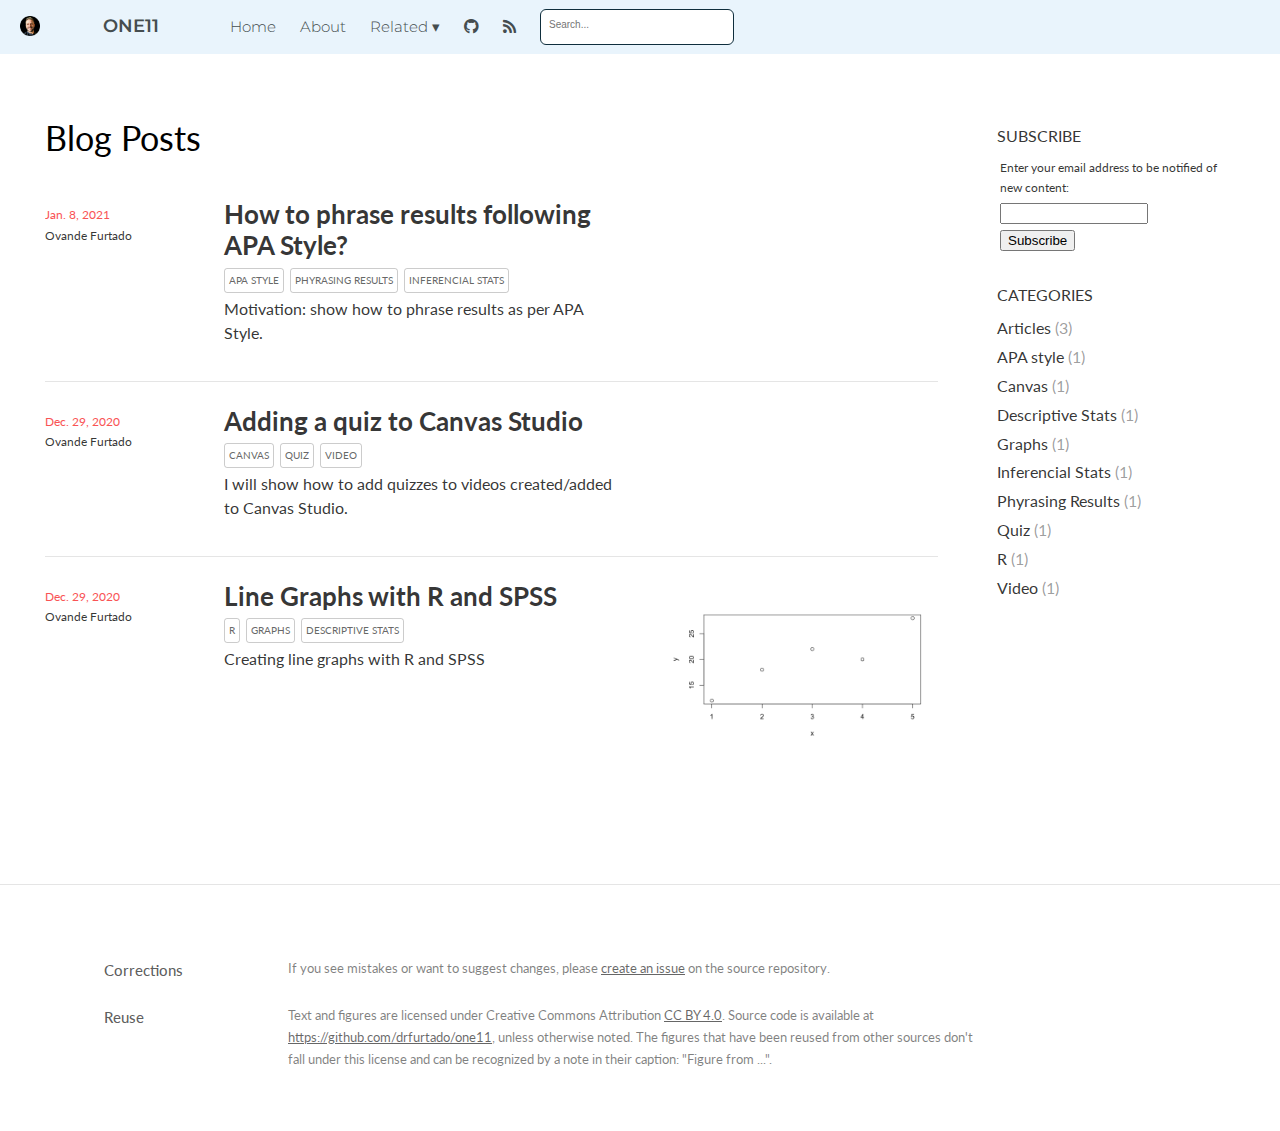
<file: docs/index.html>
<!DOCTYPE html>

<html xmlns="http://www.w3.org/1999/xhtml" lang="" xml:lang="">

<head>
  <meta charset="utf-8"/>
  <meta name="viewport" content="width=device-width, initial-scale=1"/>
  <meta http-equiv="X-UA-Compatible" content="IE=Edge,chrome=1"/>
  <meta name="generator" content="distill" />
  <link rel="alternate" type="application/rss+xml" href="https://drfurtado.github.io/one11/index.xml" />

  <style type="text/css">
  /* Hide doc at startup (prevent jankiness while JS renders/transforms) */
  body {
    visibility: hidden;
  }
  </style>

 <!--radix_placeholder_import_source-->
 <!--/radix_placeholder_import_source-->

<style type="text/css">code{white-space: pre;}</style>
<style type="text/css" data-origin="pandoc">
pre > code.sourceCode { white-space: pre; position: relative; }
pre > code.sourceCode > span { display: inline-block; line-height: 1.25; }
pre > code.sourceCode > span:empty { height: 1.2em; }
.sourceCode { overflow: visible; }
code.sourceCode > span { color: inherit; text-decoration: inherit; }
div.sourceCode { margin: 1em 0; }
pre.sourceCode { margin: 0; }
@media screen {
div.sourceCode { overflow: auto; }
}
@media print {
pre > code.sourceCode { white-space: pre-wrap; }
pre > code.sourceCode > span { text-indent: -5em; padding-left: 5em; }
}
pre.numberSource code
  { counter-reset: source-line 0; }
pre.numberSource code > span
  { position: relative; left: -4em; counter-increment: source-line; }
pre.numberSource code > span > a:first-child::before
  { content: counter(source-line);
    position: relative; left: -1em; text-align: right; vertical-align: baseline;
    border: none; display: inline-block;
    -webkit-touch-callout: none; -webkit-user-select: none;
    -khtml-user-select: none; -moz-user-select: none;
    -ms-user-select: none; user-select: none;
    padding: 0 4px; width: 4em;
    color: #aaaaaa;
  }
pre.numberSource { margin-left: 3em; border-left: 1px solid #aaaaaa;  padding-left: 4px; }
div.sourceCode
  {   }
@media screen {
pre > code.sourceCode > span > a:first-child::before { text-decoration: underline; }
}
code span.al { color: #ad0000; } /* Alert */
code span.an { color: #5e5e5e; } /* Annotation */
code span.at { color: #20794d; } /* Attribute */
code span.bn { color: #ad0000; } /* BaseN */
code span.bu { } /* BuiltIn */
code span.cf { color: #007ba5; } /* ControlFlow */
code span.ch { color: #20794d; } /* Char */
code span.cn { color: #8f5902; } /* Constant */
code span.co { color: #5e5e5e; } /* Comment */
code span.cv { color: #5e5e5e; font-style: italic; } /* CommentVar */
code span.do { color: #5e5e5e; font-style: italic; } /* Documentation */
code span.dt { color: #ad0000; } /* DataType */
code span.dv { color: #ad0000; } /* DecVal */
code span.er { color: #ad0000; } /* Error */
code span.ex { } /* Extension */
code span.fl { color: #ad0000; } /* Float */
code span.fu { color: #4758ab; } /* Function */
code span.im { } /* Import */
code span.in { color: #5e5e5e; } /* Information */
code span.kw { color: #007ba5; } /* Keyword */
code span.op { color: #5e5e5e; } /* Operator */
code span.ot { color: #007ba5; } /* Other */
code span.pp { color: #ad0000; } /* Preprocessor */
code span.sc { color: #20794d; } /* SpecialChar */
code span.ss { color: #20794d; } /* SpecialString */
code span.st { color: #20794d; } /* String */
code span.va { color: #111111; } /* Variable */
code span.vs { color: #20794d; } /* VerbatimString */
code span.wa { color: #5e5e5e; font-style: italic; } /* Warning */
</style>

  <!--radix_placeholder_meta_tags-->
  <title>ONE11: Blog Posts</title>


  <link rel="license" href="https://creativecommons.org/licenses/by/4.0/"/>


  <!--  https://developers.facebook.com/docs/sharing/webmasters#markup -->
  <meta property="og:title" content="ONE11: Blog Posts"/>
  <meta property="og:type" content="article"/>
  <meta property="og:locale" content="en_US"/>
  <meta property="og:site_name" content="ONE11"/>

  <!--  https://dev.twitter.com/cards/types/summary -->
  <meta property="twitter:card" content="summary"/>
  <meta property="twitter:title" content="ONE11: Blog Posts"/>

  <!--/radix_placeholder_meta_tags-->
  <!--radix_placeholder_rmarkdown_metadata-->

  <script type="text/json" id="radix-rmarkdown-metadata">
  {"type":"list","attributes":{"names":{"type":"character","attributes":{},"value":["title","site","listing"]}},"value":[{"type":"character","attributes":{},"value":["Blog Posts"]},{"type":"character","attributes":{},"value":["distill::distill_website"]},{"type":"character","attributes":{},"value":["posts"]}]}
  </script>
  <!--/radix_placeholder_rmarkdown_metadata-->
  <!--radix_placeholder_navigation_in_header-->
  <meta name="distill:offset" content=""/>

  <script type="application/javascript">

    window.headroom_prevent_pin = false;

    window.document.addEventListener("DOMContentLoaded", function (event) {

      // initialize headroom for banner
      var header = $('header').get(0);
      var headerHeight = header.offsetHeight;
      var headroom = new Headroom(header, {
        tolerance: 5,
        onPin : function() {
          if (window.headroom_prevent_pin) {
            window.headroom_prevent_pin = false;
            headroom.unpin();
          }
        }
      });
      headroom.init();
      if(window.location.hash)
        headroom.unpin();
      $(header).addClass('headroom--transition');

      // offset scroll location for banner on hash change
      // (see: https://github.com/WickyNilliams/headroom.js/issues/38)
      window.addEventListener("hashchange", function(event) {
        window.scrollTo(0, window.pageYOffset - (headerHeight + 25));
      });

      // responsive menu
      $('.distill-site-header').each(function(i, val) {
        var topnav = $(this);
        var toggle = topnav.find('.nav-toggle');
        toggle.on('click', function() {
          topnav.toggleClass('responsive');
        });
      });

      // nav dropdowns
      $('.nav-dropbtn').click(function(e) {
        $(this).next('.nav-dropdown-content').toggleClass('nav-dropdown-active');
        $(this).parent().siblings('.nav-dropdown')
           .children('.nav-dropdown-content').removeClass('nav-dropdown-active');
      });
      $("body").click(function(e){
        $('.nav-dropdown-content').removeClass('nav-dropdown-active');
      });
      $(".nav-dropdown").click(function(e){
        e.stopPropagation();
      });
    });
  </script>

  <style type="text/css">

  /* Theme (user-documented overrideables for nav appearance) */

  .distill-site-nav {
    color: rgba(255, 255, 255, 0.8);
    background-color: #0F2E3D;
    font-size: 15px;
    font-weight: 300;
  }

  .distill-site-nav a {
    color: inherit;
    text-decoration: none;
  }

  .distill-site-nav a:hover {
    color: white;
  }

  @media print {
    .distill-site-nav {
      display: none;
    }
  }

  .distill-site-header {

  }

  .distill-site-footer {

  }


  /* Site Header */

  .distill-site-header {
    width: 100%;
    box-sizing: border-box;
    z-index: 3;
  }

  .distill-site-header .nav-left {
    display: inline-block;
    margin-left: 8px;
  }

  @media screen and (max-width: 768px) {
    .distill-site-header .nav-left {
      margin-left: 0;
    }
  }


  .distill-site-header .nav-right {
    float: right;
    margin-right: 8px;
  }

  .distill-site-header a,
  .distill-site-header .title {
    display: inline-block;
    text-align: center;
    padding: 14px 10px 14px 10px;
  }

  .distill-site-header .title {
    font-size: 18px;
    min-width: 150px;
  }

  .distill-site-header .logo {
    padding: 0;
  }

  .distill-site-header .logo img {
    display: none;
    max-height: 20px;
    width: auto;
    margin-bottom: -4px;
  }

  .distill-site-header .nav-image img {
    max-height: 18px;
    width: auto;
    display: inline-block;
    margin-bottom: -3px;
  }



  @media screen and (min-width: 1000px) {
    .distill-site-header .logo img {
      display: inline-block;
    }
    .distill-site-header .nav-left {
      margin-left: 20px;
    }
    .distill-site-header .nav-right {
      margin-right: 20px;
    }
    .distill-site-header .title {
      padding-left: 12px;
    }
  }


  .distill-site-header .nav-toggle {
    display: none;
  }

  .nav-dropdown {
    display: inline-block;
    position: relative;
  }

  .nav-dropdown .nav-dropbtn {
    border: none;
    outline: none;
    color: rgba(255, 255, 255, 0.8);
    padding: 16px 10px;
    background-color: transparent;
    font-family: inherit;
    font-size: inherit;
    font-weight: inherit;
    margin: 0;
    margin-top: 1px;
    z-index: 2;
  }

  .nav-dropdown-content {
    display: none;
    position: absolute;
    background-color: white;
    min-width: 200px;
    border: 1px solid rgba(0,0,0,0.15);
    border-radius: 4px;
    box-shadow: 0px 8px 16px 0px rgba(0,0,0,0.1);
    z-index: 1;
    margin-top: 2px;
    white-space: nowrap;
    padding-top: 4px;
    padding-bottom: 4px;
  }

  .nav-dropdown-content hr {
    margin-top: 4px;
    margin-bottom: 4px;
    border: none;
    border-bottom: 1px solid rgba(0, 0, 0, 0.1);
  }

  .nav-dropdown-active {
    display: block;
  }

  .nav-dropdown-content a, .nav-dropdown-content .nav-dropdown-header {
    color: black;
    padding: 6px 24px;
    text-decoration: none;
    display: block;
    text-align: left;
  }

  .nav-dropdown-content .nav-dropdown-header {
    display: block;
    padding: 5px 24px;
    padding-bottom: 0;
    text-transform: uppercase;
    font-size: 14px;
    color: #999999;
    white-space: nowrap;
  }

  .nav-dropdown:hover .nav-dropbtn {
    color: white;
  }

  .nav-dropdown-content a:hover {
    background-color: #ddd;
    color: black;
  }

  .nav-right .nav-dropdown-content {
    margin-left: -45%;
    right: 0;
  }

  @media screen and (max-width: 768px) {
    .distill-site-header a, .distill-site-header .nav-dropdown  {display: none;}
    .distill-site-header a.nav-toggle {
      float: right;
      display: block;
    }
    .distill-site-header .title {
      margin-left: 0;
    }
    .distill-site-header .nav-right {
      margin-right: 0;
    }
    .distill-site-header {
      overflow: hidden;
    }
    .nav-right .nav-dropdown-content {
      margin-left: 0;
    }
  }


  @media screen and (max-width: 768px) {
    .distill-site-header.responsive {position: relative; min-height: 500px; }
    .distill-site-header.responsive a.nav-toggle {
      position: absolute;
      right: 0;
      top: 0;
    }
    .distill-site-header.responsive a,
    .distill-site-header.responsive .nav-dropdown {
      display: block;
      text-align: left;
    }
    .distill-site-header.responsive .nav-left,
    .distill-site-header.responsive .nav-right {
      width: 100%;
    }
    .distill-site-header.responsive .nav-dropdown {float: none;}
    .distill-site-header.responsive .nav-dropdown-content {position: relative;}
    .distill-site-header.responsive .nav-dropdown .nav-dropbtn {
      display: block;
      width: 100%;
      text-align: left;
    }
  }

  /* Site Footer */

  .distill-site-footer {
    width: 100%;
    overflow: hidden;
    box-sizing: border-box;
    z-index: 3;
    margin-top: 30px;
    padding-top: 30px;
    padding-bottom: 30px;
    text-align: center;
  }

  /* Headroom */

  d-title {
    padding-top: 6rem;
  }

  @media print {
    d-title {
      padding-top: 4rem;
    }
  }

  .headroom {
    z-index: 1000;
    position: fixed;
    top: 0;
    left: 0;
    right: 0;
  }

  .headroom--transition {
    transition: all .4s ease-in-out;
  }

  .headroom--unpinned {
    top: -100px;
  }

  .headroom--pinned {
    top: 0;
  }

  /* adjust viewport for navbar height */
  /* helps vertically center bootstrap (non-distill) content */
  .min-vh-100 {
    min-height: calc(100vh - 100px) !important;
  }

  </style>

  <script src="site_libs/jquery-1.11.3/jquery.min.js"></script>
  <link href="site_libs/font-awesome-5.1.0/css/all.css" rel="stylesheet"/>
  <link href="site_libs/font-awesome-5.1.0/css/v4-shims.css" rel="stylesheet"/>
  <script src="site_libs/headroom-0.9.4/headroom.min.js"></script>
  <script src="site_libs/autocomplete-0.37.1/autocomplete.min.js"></script>
  <script src="site_libs/fuse-6.4.1/fuse.min.js"></script>

  <script type="application/javascript">

  function getMeta(metaName) {
    var metas = document.getElementsByTagName('meta');
    for (let i = 0; i < metas.length; i++) {
      if (metas[i].getAttribute('name') === metaName) {
        return metas[i].getAttribute('content');
      }
    }
    return '';
  }

  function offsetURL(url) {
    var offset = getMeta('distill:offset');
    return offset ? offset + '/' + url : url;
  }

  function createFuseIndex() {

    // create fuse index
    var options = {
      keys: [
        { name: 'title', weight: 20 },
        { name: 'categories', weight: 15 },
        { name: 'description', weight: 10 },
        { name: 'contents', weight: 5 },
      ],
      ignoreLocation: true,
      threshold: 0
    };
    var fuse = new window.Fuse([], options);

    // fetch the main search.json
    return fetch(offsetURL('search.json'))
      .then(function(response) {
        if (response.status == 200) {
          return response.json().then(function(json) {
            // index main articles
            json.articles.forEach(function(article) {
              fuse.add(article);
            });
            // download collections and index their articles
            return Promise.all(json.collections.map(function(collection) {
              return fetch(offsetURL(collection)).then(function(response) {
                if (response.status === 200) {
                  return response.json().then(function(articles) {
                    articles.forEach(function(article) {
                      fuse.add(article);
                    });
                  })
                } else {
                  return Promise.reject(
                    new Error('Unexpected status from search index request: ' +
                              response.status)
                  );
                }
              });
            })).then(function() {
              return fuse;
            });
          });

        } else {
          return Promise.reject(
            new Error('Unexpected status from search index request: ' +
                        response.status)
          );
        }
      });
  }

  window.document.addEventListener("DOMContentLoaded", function (event) {

    // get search element (bail if we don't have one)
    var searchEl = window.document.getElementById('distill-search');
    if (!searchEl)
      return;

    createFuseIndex()
      .then(function(fuse) {

        // make search box visible
        searchEl.classList.remove('hidden');

        // initialize autocomplete
        var options = {
          autoselect: true,
          hint: false,
          minLength: 2,
        };
        window.autocomplete(searchEl, options, [{
          source: function(query, callback) {
            const searchOptions = {
              isCaseSensitive: false,
              shouldSort: true,
              minMatchCharLength: 2,
              limit: 10,
            };
            var results = fuse.search(query, searchOptions);
            callback(results
              .map(function(result) { return result.item; })
              .filter(function(item) { return !!item.description; })
            );
          },
          templates: {
            suggestion: function(suggestion) {
              var img = suggestion.preview && Object.keys(suggestion.preview).length > 0
                ? `<img src="${offsetURL(suggestion.preview)}"</img>`
                : '';
              var html = `
                <div class="search-item">
                  <h3>${suggestion.title}</h3>
                  <div class="search-item-description">
                    ${suggestion.description}
                  </div>
                  <div class="search-item-preview">
                    ${img}
                  </div>
                </div>
              `;
              return html;
            }
          }
        }]).on('autocomplete:selected', function(event, suggestion) {
          window.location.href = offsetURL(suggestion.path);
        });
        // remove inline display style on autocompleter (we want to
        // manage responsive display via css)
        $('.algolia-autocomplete').css("display", "");
      })
      .catch(function(error) {
        console.log(error);
      });

  });

  </script>

  <style type="text/css">

  .nav-search {
    font-size: x-small;
  }

  /* Algolioa Autocomplete */

  .algolia-autocomplete {
    display: inline-block;
    margin-left: 10px;
    vertical-align: sub;
    background-color: white;
    color: black;
    padding: 6px;
    padding-top: 8px;
    padding-bottom: 0;
    border-radius: 6px;
    border: 1px #0F2E3D solid;
    width: 180px;
  }


  @media screen and (max-width: 768px) {
    .distill-site-nav .algolia-autocomplete {
      display: none;
      visibility: hidden;
    }
    .distill-site-nav.responsive .algolia-autocomplete {
      display: inline-block;
      visibility: visible;
    }
    .distill-site-nav.responsive .algolia-autocomplete .aa-dropdown-menu {
      margin-left: 0;
      width: 400px;
      max-height: 400px;
    }
  }

  .algolia-autocomplete .aa-input, .algolia-autocomplete .aa-hint {
    width: 90%;
    outline: none;
    border: none;
  }

  .algolia-autocomplete .aa-hint {
    color: #999;
  }
  .algolia-autocomplete .aa-dropdown-menu {
    width: 550px;
    max-height: 70vh;
    overflow-x: visible;
    overflow-y: scroll;
    padding: 5px;
    margin-top: 3px;
    margin-left: -150px;
    background-color: #fff;
    border-radius: 5px;
    border: 1px solid #999;
    border-top: none;
  }

  .algolia-autocomplete .aa-dropdown-menu .aa-suggestion {
    cursor: pointer;
    padding: 5px 4px;
    border-bottom: 1px solid #eee;
  }

  .algolia-autocomplete .aa-dropdown-menu .aa-suggestion:last-of-type {
    border-bottom: none;
    margin-bottom: 2px;
  }

  .algolia-autocomplete .aa-dropdown-menu .aa-suggestion .search-item {
    overflow: hidden;
    font-size: 0.8em;
    line-height: 1.4em;
  }

  .algolia-autocomplete .aa-dropdown-menu .aa-suggestion .search-item h3 {
    margin-block-start: 0;
    margin-block-end: 5px;
  }

  .algolia-autocomplete .aa-dropdown-menu .aa-suggestion .search-item-description {
    display: inline-block;
    overflow: hidden;
    height: 2.8em;
    width: 80%;
    margin-right: 4%;
  }

  .algolia-autocomplete .aa-dropdown-menu .aa-suggestion .search-item-preview {
    display: inline-block;
    width: 15%;
  }

  .algolia-autocomplete .aa-dropdown-menu .aa-suggestion .search-item-preview img {
    height: 3em;
    width: auto;
    display: none;
  }

  .algolia-autocomplete .aa-dropdown-menu .aa-suggestion .search-item-preview img[src] {
    display: initial;
  }

  .algolia-autocomplete .aa-dropdown-menu .aa-suggestion.aa-cursor {
    background-color: #eee;
  }
  .algolia-autocomplete .aa-dropdown-menu .aa-suggestion em {
    font-weight: bold;
    font-style: normal;
  }

  </style>


  <!--/radix_placeholder_navigation_in_header-->
  <!--radix_placeholder_distill-->

  <style type="text/css">

  body {
    background-color: white;
  }

  .pandoc-table {
    width: 100%;
  }

  .pandoc-table>caption {
    margin-bottom: 10px;
  }

  .pandoc-table th:not([align]) {
    text-align: left;
  }

  .pagedtable-footer {
    font-size: 15px;
  }

  d-byline .byline {
    grid-template-columns: 2fr 2fr;
  }

  d-byline .byline h3 {
    margin-block-start: 1.5em;
  }

  d-byline .byline .authors-affiliations h3 {
    margin-block-start: 0.5em;
  }

  .authors-affiliations .orcid-id {
    width: 16px;
    height:16px;
    margin-left: 4px;
    margin-right: 4px;
    vertical-align: middle;
    padding-bottom: 2px;
  }

  d-title .dt-tags {
    margin-top: 1em;
    grid-column: text;
  }

  .dt-tags .dt-tag {
    text-decoration: none;
    display: inline-block;
    color: rgba(0,0,0,0.6);
    padding: 0em 0.4em;
    margin-right: 0.5em;
    margin-bottom: 0.4em;
    font-size: 70%;
    border: 1px solid rgba(0,0,0,0.2);
    border-radius: 3px;
    text-transform: uppercase;
    font-weight: 500;
  }

  d-article table.gt_table td,
  d-article table.gt_table th {
    border-bottom: none;
  }

  .html-widget {
    margin-bottom: 2.0em;
  }

  .l-screen-inset {
    padding-right: 16px;
  }

  .l-screen .caption {
    margin-left: 10px;
  }

  .shaded {
    background: rgb(247, 247, 247);
    padding-top: 20px;
    padding-bottom: 20px;
    border-top: 1px solid rgba(0, 0, 0, 0.1);
    border-bottom: 1px solid rgba(0, 0, 0, 0.1);
  }

  .shaded .html-widget {
    margin-bottom: 0;
    border: 1px solid rgba(0, 0, 0, 0.1);
  }

  .shaded .shaded-content {
    background: white;
  }

  .text-output {
    margin-top: 0;
    line-height: 1.5em;
  }

  .hidden {
    display: none !important;
  }

  d-article {
    padding-top: 2.5rem;
    padding-bottom: 30px;
  }

  d-appendix {
    padding-top: 30px;
  }

  d-article>p>img {
    width: 100%;
  }

  d-article h2 {
    margin: 1rem 0 1.5rem 0;
  }

  d-article h3 {
    margin-top: 1.5rem;
  }

  d-article iframe {
    border: 1px solid rgba(0, 0, 0, 0.1);
    margin-bottom: 2.0em;
    width: 100%;
  }

  /* Tweak code blocks */

  d-article div.sourceCode code,
  d-article pre code {
    font-family: Consolas, Monaco, 'Andale Mono', 'Ubuntu Mono', monospace;
  }

  d-article pre,
  d-article div.sourceCode,
  d-article div.sourceCode pre {
    overflow: auto;
  }

  d-article div.sourceCode {
    background-color: white;
  }

  d-article div.sourceCode pre {
    padding-left: 10px;
    font-size: 12px;
    border-left: 2px solid rgba(0,0,0,0.1);
  }

  d-article pre {
    font-size: 12px;
    color: black;
    background: none;
    margin-top: 0;
    text-align: left;
    white-space: pre;
    word-spacing: normal;
    word-break: normal;
    word-wrap: normal;
    line-height: 1.5;

    -moz-tab-size: 4;
    -o-tab-size: 4;
    tab-size: 4;

    -webkit-hyphens: none;
    -moz-hyphens: none;
    -ms-hyphens: none;
    hyphens: none;
  }

  d-article pre a {
    border-bottom: none;
  }

  d-article pre a:hover {
    border-bottom: none;
    text-decoration: underline;
  }

  @media(min-width: 768px) {

  d-article pre,
  d-article div.sourceCode,
  d-article div.sourceCode pre {
    overflow: visible !important;
  }

  d-article div.sourceCode pre {
    padding-left: 18px;
    font-size: 14px;
  }

  d-article pre {
    font-size: 14px;
  }

  }

  figure img.external {
    background: white;
    border: 1px solid rgba(0, 0, 0, 0.1);
    box-shadow: 0 1px 8px rgba(0, 0, 0, 0.1);
    padding: 18px;
    box-sizing: border-box;
  }

  /* CSS for d-contents */

  .d-contents {
    grid-column: text;
    color: rgba(0,0,0,0.8);
    font-size: 0.9em;
    padding-bottom: 1em;
    margin-bottom: 1em;
    padding-bottom: 0.5em;
    margin-bottom: 1em;
    padding-left: 0.25em;
    justify-self: start;
  }

  @media(min-width: 1000px) {
    .d-contents.d-contents-float {
      height: 0;
      grid-column-start: 1;
      grid-column-end: 4;
      justify-self: center;
      padding-right: 3em;
      padding-left: 2em;
    }
  }

  .d-contents nav h3 {
    font-size: 18px;
    margin-top: 0;
    margin-bottom: 1em;
  }

  .d-contents li {
    list-style-type: none
  }

  .d-contents nav > ul {
    padding-left: 0;
  }

  .d-contents ul {
    padding-left: 1em
  }

  .d-contents nav ul li {
    margin-top: 0.6em;
    margin-bottom: 0.2em;
  }

  .d-contents nav a {
    font-size: 13px;
    border-bottom: none;
    text-decoration: none
    color: rgba(0, 0, 0, 0.8);
  }

  .d-contents nav a:hover {
    text-decoration: underline solid rgba(0, 0, 0, 0.6)
  }

  .d-contents nav > ul > li > a {
    font-weight: 600;
  }

  .d-contents nav > ul > li > ul {
    font-weight: inherit;
  }

  .d-contents nav > ul > li > ul > li {
    margin-top: 0.2em;
  }


  .d-contents nav ul {
    margin-top: 0;
    margin-bottom: 0.25em;
  }

  .d-article-with-toc h2:nth-child(2) {
    margin-top: 0;
  }


  /* Figure */

  .figure {
    position: relative;
    margin-bottom: 2.5em;
    margin-top: 1.5em;
  }

  .figure img {
    width: 100%;
  }

  .figure .caption {
    color: rgba(0, 0, 0, 0.6);
    font-size: 12px;
    line-height: 1.5em;
  }

  .figure img.external {
    background: white;
    border: 1px solid rgba(0, 0, 0, 0.1);
    box-shadow: 0 1px 8px rgba(0, 0, 0, 0.1);
    padding: 18px;
    box-sizing: border-box;
  }

  .figure .caption a {
    color: rgba(0, 0, 0, 0.6);
  }

  .figure .caption b,
  .figure .caption strong, {
    font-weight: 600;
    color: rgba(0, 0, 0, 1.0);
  }

  /* Citations */

  d-article .citation {
    color: inherit;
    cursor: inherit;
  }

  div.hanging-indent{
    margin-left: 1em; text-indent: -1em;
  }


  /* Tweak 1000px media break to show more text */

  @media(min-width: 1000px) {
    .base-grid,
    distill-header,
    d-title,
    d-abstract,
    d-article,
    d-appendix,
    distill-appendix,
    d-byline,
    d-footnote-list,
    d-citation-list,
    distill-footer {
      grid-template-columns: [screen-start] 1fr [page-start kicker-start] 80px [middle-start] 50px [text-start kicker-end] 65px 65px 65px 65px 65px 65px 65px 65px [text-end gutter-start] 65px [middle-end] 65px [page-end gutter-end] 1fr [screen-end];
      grid-column-gap: 16px;
    }

    .grid {
      grid-column-gap: 16px;
    }

    d-article {
      font-size: 1.06rem;
      line-height: 1.7em;
    }
    figure .caption, .figure .caption, figure figcaption {
      font-size: 13px;
    }
  }

  @media(min-width: 1180px) {
    .base-grid,
    distill-header,
    d-title,
    d-abstract,
    d-article,
    d-appendix,
    distill-appendix,
    d-byline,
    d-footnote-list,
    d-citation-list,
    distill-footer {
      grid-template-columns: [screen-start] 1fr [page-start kicker-start] 60px [middle-start] 60px [text-start kicker-end] 60px 60px 60px 60px 60px 60px 60px 60px [text-end gutter-start] 60px [middle-end] 60px [page-end gutter-end] 1fr [screen-end];
      grid-column-gap: 32px;
    }

    .grid {
      grid-column-gap: 32px;
    }
  }


  /* Get the citation styles for the appendix (not auto-injected on render since
     we do our own rendering of the citation appendix) */

  d-appendix .citation-appendix,
  .d-appendix .citation-appendix {
    font-size: 11px;
    line-height: 15px;
    border-left: 1px solid rgba(0, 0, 0, 0.1);
    padding-left: 18px;
    border: 1px solid rgba(0,0,0,0.1);
    background: rgba(0, 0, 0, 0.02);
    padding: 10px 18px;
    border-radius: 3px;
    color: rgba(150, 150, 150, 1);
    overflow: hidden;
    margin-top: -12px;
    white-space: pre-wrap;
    word-wrap: break-word;
  }

  /* Include appendix styles here so they can be overridden */

  d-appendix {
    contain: layout style;
    font-size: 0.8em;
    line-height: 1.7em;
    margin-top: 60px;
    margin-bottom: 0;
    border-top: 1px solid rgba(0, 0, 0, 0.1);
    color: rgba(0,0,0,0.5);
    padding-top: 60px;
    padding-bottom: 48px;
  }

  d-appendix h3 {
    grid-column: page-start / text-start;
    font-size: 15px;
    font-weight: 500;
    margin-top: 1em;
    margin-bottom: 0;
    color: rgba(0,0,0,0.65);
  }

  d-appendix h3 + * {
    margin-top: 1em;
  }

  d-appendix ol {
    padding: 0 0 0 15px;
  }

  @media (min-width: 768px) {
    d-appendix ol {
      padding: 0 0 0 30px;
      margin-left: -30px;
    }
  }

  d-appendix li {
    margin-bottom: 1em;
  }

  d-appendix a {
    color: rgba(0, 0, 0, 0.6);
  }

  d-appendix > * {
    grid-column: text;
  }

  d-appendix > d-footnote-list,
  d-appendix > d-citation-list,
  d-appendix > distill-appendix {
    grid-column: screen;
  }

  /* Include footnote styles here so they can be overridden */

  d-footnote-list {
    contain: layout style;
  }

  d-footnote-list > * {
    grid-column: text;
  }

  d-footnote-list a.footnote-backlink {
    color: rgba(0,0,0,0.3);
    padding-left: 0.5em;
  }



  /* Anchor.js */

  .anchorjs-link {
    /*transition: all .25s linear; */
    text-decoration: none;
    border-bottom: none;
  }
  *:hover > .anchorjs-link {
    margin-left: -1.125em !important;
    text-decoration: none;
    border-bottom: none;
  }

  /* Social footer */

  .social_footer {
    margin-top: 30px;
    margin-bottom: 0;
    color: rgba(0,0,0,0.67);
  }

  .disqus-comments {
    margin-right: 30px;
  }

  .disqus-comment-count {
    border-bottom: 1px solid rgba(0, 0, 0, 0.4);
    cursor: pointer;
  }

  #disqus_thread {
    margin-top: 30px;
  }

  .article-sharing a {
    border-bottom: none;
    margin-right: 8px;
  }

  .article-sharing a:hover {
    border-bottom: none;
  }

  .sidebar-section.subscribe {
    font-size: 12px;
    line-height: 1.6em;
  }

  .subscribe p {
    margin-bottom: 0.5em;
  }


  .article-footer .subscribe {
    font-size: 15px;
    margin-top: 45px;
  }


  .sidebar-section.custom {
    font-size: 12px;
    line-height: 1.6em;
  }

  .custom p {
    margin-bottom: 0.5em;
  }

  /* Styles for listing layout (hide title) */
  .layout-listing d-title, .layout-listing .d-title {
    display: none;
  }

  /* Styles for posts lists (not auto-injected) */


  .posts-with-sidebar {
    padding-left: 45px;
    padding-right: 45px;
  }

  .posts-list .description h2,
  .posts-list .description p {
    font-family: -apple-system, BlinkMacSystemFont, "Segoe UI", Roboto, Oxygen, Ubuntu, Cantarell, "Fira Sans", "Droid Sans", "Helvetica Neue", Arial, sans-serif;
  }

  .posts-list .description h2 {
    font-weight: 700;
    border-bottom: none;
    padding-bottom: 0;
  }

  .posts-list h2.post-tag {
    border-bottom: 1px solid rgba(0, 0, 0, 0.2);
    padding-bottom: 12px;
  }
  .posts-list {
    margin-top: 60px;
    margin-bottom: 24px;
  }

  .posts-list .post-preview {
    text-decoration: none;
    overflow: hidden;
    display: block;
    border-bottom: 1px solid rgba(0, 0, 0, 0.1);
    padding: 24px 0;
  }

  .post-preview-last {
    border-bottom: none !important;
  }

  .posts-list .posts-list-caption {
    grid-column: screen;
    font-weight: 400;
  }

  .posts-list .post-preview h2 {
    margin: 0 0 6px 0;
    line-height: 1.2em;
    font-style: normal;
    font-size: 24px;
  }

  .posts-list .post-preview p {
    margin: 0 0 12px 0;
    line-height: 1.4em;
    font-size: 16px;
  }

  .posts-list .post-preview .thumbnail {
    box-sizing: border-box;
    margin-bottom: 24px;
    position: relative;
    max-width: 500px;
  }
  .posts-list .post-preview img {
    width: 100%;
    display: block;
  }

  .posts-list .metadata {
    font-size: 12px;
    line-height: 1.4em;
    margin-bottom: 18px;
  }

  .posts-list .metadata > * {
    display: inline-block;
  }

  .posts-list .metadata .publishedDate {
    margin-right: 2em;
  }

  .posts-list .metadata .dt-authors {
    display: block;
    margin-top: 0.3em;
    margin-right: 2em;
  }

  .posts-list .dt-tags {
    display: block;
    line-height: 1em;
  }

  .posts-list .dt-tags .dt-tag {
    display: inline-block;
    color: rgba(0,0,0,0.6);
    padding: 0.3em 0.4em;
    margin-right: 0.2em;
    margin-bottom: 0.4em;
    font-size: 60%;
    border: 1px solid rgba(0,0,0,0.2);
    border-radius: 3px;
    text-transform: uppercase;
    font-weight: 500;
  }

  .posts-list img {
    opacity: 1;
  }

  .posts-list img[data-src] {
    opacity: 0;
  }

  .posts-more {
    clear: both;
  }


  .posts-sidebar {
    font-size: 16px;
  }

  .posts-sidebar h3 {
    font-size: 16px;
    margin-top: 0;
    margin-bottom: 0.5em;
    font-weight: 400;
    text-transform: uppercase;
  }

  .sidebar-section {
    margin-bottom: 30px;
  }

  .categories ul {
    list-style-type: none;
    margin: 0;
    padding: 0;
  }

  .categories li {
    color: rgba(0, 0, 0, 0.8);
    margin-bottom: 0;
  }

  .categories li>a {
    border-bottom: none;
  }

  .categories li>a:hover {
    border-bottom: 1px solid rgba(0, 0, 0, 0.4);
  }

  .categories .active {
    font-weight: 600;
  }

  .categories .category-count {
    color: rgba(0, 0, 0, 0.4);
  }


  @media(min-width: 768px) {
    .posts-list .post-preview h2 {
      font-size: 26px;
    }
    .posts-list .post-preview .thumbnail {
      float: right;
      width: 30%;
      margin-bottom: 0;
    }
    .posts-list .post-preview .description {
      float: left;
      width: 45%;
    }
    .posts-list .post-preview .metadata {
      float: left;
      width: 20%;
      margin-top: 8px;
    }
    .posts-list .post-preview p {
      margin: 0 0 12px 0;
      line-height: 1.5em;
      font-size: 16px;
    }
    .posts-with-sidebar .posts-list {
      float: left;
      width: 75%;
    }
    .posts-with-sidebar .posts-sidebar {
      float: right;
      width: 20%;
      margin-top: 60px;
      padding-top: 24px;
      padding-bottom: 24px;
    }
  }


  /* Improve display for browsers without grid (IE/Edge <= 15) */

  .downlevel {
    line-height: 1.6em;
    font-family: -apple-system, BlinkMacSystemFont, "Segoe UI", Roboto, Oxygen, Ubuntu, Cantarell, "Fira Sans", "Droid Sans", "Helvetica Neue", Arial, sans-serif;
    margin: 0;
  }

  .downlevel .d-title {
    padding-top: 6rem;
    padding-bottom: 1.5rem;
  }

  .downlevel .d-title h1 {
    font-size: 50px;
    font-weight: 700;
    line-height: 1.1em;
    margin: 0 0 0.5rem;
  }

  .downlevel .d-title p {
    font-weight: 300;
    font-size: 1.2rem;
    line-height: 1.55em;
    margin-top: 0;
  }

  .downlevel .d-byline {
    padding-top: 0.8em;
    padding-bottom: 0.8em;
    font-size: 0.8rem;
    line-height: 1.8em;
  }

  .downlevel .section-separator {
    border: none;
    border-top: 1px solid rgba(0, 0, 0, 0.1);
  }

  .downlevel .d-article {
    font-size: 1.06rem;
    line-height: 1.7em;
    padding-top: 1rem;
    padding-bottom: 2rem;
  }


  .downlevel .d-appendix {
    padding-left: 0;
    padding-right: 0;
    max-width: none;
    font-size: 0.8em;
    line-height: 1.7em;
    margin-bottom: 0;
    color: rgba(0,0,0,0.5);
    padding-top: 40px;
    padding-bottom: 48px;
  }

  .downlevel .footnotes ol {
    padding-left: 13px;
  }

  .downlevel .base-grid,
  .downlevel .distill-header,
  .downlevel .d-title,
  .downlevel .d-abstract,
  .downlevel .d-article,
  .downlevel .d-appendix,
  .downlevel .distill-appendix,
  .downlevel .d-byline,
  .downlevel .d-footnote-list,
  .downlevel .d-citation-list,
  .downlevel .distill-footer,
  .downlevel .appendix-bottom,
  .downlevel .posts-container {
    padding-left: 40px;
    padding-right: 40px;
  }

  @media(min-width: 768px) {
    .downlevel .base-grid,
    .downlevel .distill-header,
    .downlevel .d-title,
    .downlevel .d-abstract,
    .downlevel .d-article,
    .downlevel .d-appendix,
    .downlevel .distill-appendix,
    .downlevel .d-byline,
    .downlevel .d-footnote-list,
    .downlevel .d-citation-list,
    .downlevel .distill-footer,
    .downlevel .appendix-bottom,
    .downlevel .posts-container {
    padding-left: 150px;
    padding-right: 150px;
    max-width: 900px;
  }
  }

  .downlevel pre code {
    display: block;
    border-left: 2px solid rgba(0, 0, 0, .1);
    padding: 0 0 0 20px;
    font-size: 14px;
  }

  .downlevel code, .downlevel pre {
    color: black;
    background: none;
    font-family: Consolas, Monaco, 'Andale Mono', 'Ubuntu Mono', monospace;
    text-align: left;
    white-space: pre;
    word-spacing: normal;
    word-break: normal;
    word-wrap: normal;
    line-height: 1.5;

    -moz-tab-size: 4;
    -o-tab-size: 4;
    tab-size: 4;

    -webkit-hyphens: none;
    -moz-hyphens: none;
    -ms-hyphens: none;
    hyphens: none;
  }

  .downlevel .posts-list .post-preview {
    color: inherit;
  }



  </style>

  <script type="application/javascript">

  function is_downlevel_browser() {
    if (bowser.isUnsupportedBrowser({ msie: "12", msedge: "16"},
                                   window.navigator.userAgent)) {
      return true;
    } else {
      return window.load_distill_framework === undefined;
    }
  }

  // show body when load is complete
  function on_load_complete() {

    // add anchors
    if (window.anchors) {
      window.anchors.options.placement = 'left';
      window.anchors.add('d-article > h2, d-article > h3, d-article > h4, d-article > h5');
    }


    // set body to visible
    document.body.style.visibility = 'visible';

    // force redraw for leaflet widgets
    if (window.HTMLWidgets) {
      var maps = window.HTMLWidgets.findAll(".leaflet");
      $.each(maps, function(i, el) {
        var map = this.getMap();
        map.invalidateSize();
        map.eachLayer(function(layer) {
          if (layer instanceof L.TileLayer)
            layer.redraw();
        });
      });
    }

    // trigger 'shown' so htmlwidgets resize
    $('d-article').trigger('shown');
  }

  function init_distill() {

    init_common();

    // create front matter
    var front_matter = $('<d-front-matter></d-front-matter>');
    $('#distill-front-matter').wrap(front_matter);

    // create d-title
    $('.d-title').changeElementType('d-title');

    // create d-byline
    var byline = $('<d-byline></d-byline>');
    $('.d-byline').replaceWith(byline);

    // create d-article
    var article = $('<d-article></d-article>');
    $('.d-article').wrap(article).children().unwrap();

    // move posts container into article
    $('.posts-container').appendTo($('d-article'));

    // create d-appendix
    $('.d-appendix').changeElementType('d-appendix');

    // flag indicating that we have appendix items
    var appendix = $('.appendix-bottom').children('h3').length > 0;

    // replace footnotes with <d-footnote>
    $('.footnote-ref').each(function(i, val) {
      appendix = true;
      var href = $(this).attr('href');
      var id = href.replace('#', '');
      var fn = $('#' + id);
      var fn_p = $('#' + id + '>p');
      fn_p.find('.footnote-back').remove();
      var text = fn_p.html();
      var dtfn = $('<d-footnote></d-footnote>');
      dtfn.html(text);
      $(this).replaceWith(dtfn);
    });
    // remove footnotes
    $('.footnotes').remove();

    // move refs into #references-listing
    $('#references-listing').replaceWith($('#refs'));

    $('h1.appendix, h2.appendix').each(function(i, val) {
      $(this).changeElementType('h3');
    });
    $('h3.appendix').each(function(i, val) {
      var id = $(this).attr('id');
      $('.d-contents a[href="#' + id + '"]').parent().remove();
      appendix = true;
      $(this).nextUntil($('h1, h2, h3')).addBack().appendTo($('d-appendix'));
    });

    // show d-appendix if we have appendix content
    $("d-appendix").css('display', appendix ? 'grid' : 'none');

    // localize layout chunks to just output
    $('.layout-chunk').each(function(i, val) {

      // capture layout
      var layout = $(this).attr('data-layout');

      // apply layout to markdown level block elements
      var elements = $(this).children().not('div.sourceCode, pre, script');
      elements.each(function(i, el) {
        var layout_div = $('<div class="' + layout + '"></div>');
        if (layout_div.hasClass('shaded')) {
          var shaded_content = $('<div class="shaded-content"></div>');
          $(this).wrap(shaded_content);
          $(this).parent().wrap(layout_div);
        } else {
          $(this).wrap(layout_div);
        }
      });


      // unwrap the layout-chunk div
      $(this).children().unwrap();
    });

    // remove code block used to force  highlighting css
    $('.distill-force-highlighting-css').parent().remove();

    // remove empty line numbers inserted by pandoc when using a
    // custom syntax highlighting theme
    $('code.sourceCode a:empty').remove();

    // load distill framework
    load_distill_framework();

    // wait for window.distillRunlevel == 4 to do post processing
    function distill_post_process() {

      if (!window.distillRunlevel || window.distillRunlevel < 4)
        return;

      // hide author/affiliations entirely if we have no authors
      var front_matter = JSON.parse($("#distill-front-matter").html());
      var have_authors = front_matter.authors && front_matter.authors.length > 0;
      if (!have_authors)
        $('d-byline').addClass('hidden');

      // article with toc class
      $('.d-contents').parent().addClass('d-article-with-toc');

      // strip links that point to #
      $('.authors-affiliations').find('a[href="#"]').removeAttr('href');

      // add orcid ids
      $('.authors-affiliations').find('.author').each(function(i, el) {
        var orcid_id = front_matter.authors[i].orcidID;
        if (orcid_id) {
          var a = $('<a></a>');
          a.attr('href', 'https://orcid.org/' + orcid_id);
          var img = $('<img></img>');
          img.addClass('orcid-id');
          img.attr('alt', 'ORCID ID');
          img.attr('src','[data-uri]');
          a.append(img);
          $(this).append(a);
        }
      });

      // hide elements of author/affiliations grid that have no value
      function hide_byline_column(caption) {
        $('d-byline').find('h3:contains("' + caption + '")').parent().css('visibility', 'hidden');
      }

      // affiliations
      var have_affiliations = false;
      for (var i = 0; i<front_matter.authors.length; ++i) {
        var author = front_matter.authors[i];
        if (author.affiliation !== "&nbsp;") {
          have_affiliations = true;
          break;
        }
      }
      if (!have_affiliations)
        $('d-byline').find('h3:contains("Affiliations")').css('visibility', 'hidden');

      // published date
      if (!front_matter.publishedDate)
        hide_byline_column("Published");

      // document object identifier
      var doi = $('d-byline').find('h3:contains("DOI")');
      var doi_p = doi.next().empty();
      if (!front_matter.doi) {
        // if we have a citation and valid citationText then link to that
        if ($('#citation').length > 0 && front_matter.citationText) {
          doi.html('Citation');
          $('<a href="#citation"></a>')
            .text(front_matter.citationText)
            .appendTo(doi_p);
        } else {
          hide_byline_column("DOI");
        }
      } else {
        $('<a></a>')
           .attr('href', "https://doi.org/" + front_matter.doi)
           .html(front_matter.doi)
           .appendTo(doi_p);
      }

       // change plural form of authors/affiliations
      if (front_matter.authors.length === 1) {
        var grid = $('.authors-affiliations');
        grid.children('h3:contains("Authors")').text('Author');
        grid.children('h3:contains("Affiliations")').text('Affiliation');
      }

      // remove d-appendix and d-footnote-list local styles
      $('d-appendix > style:first-child').remove();
      $('d-footnote-list > style:first-child').remove();

      // move appendix-bottom entries to the bottom
      $('.appendix-bottom').appendTo('d-appendix').children().unwrap();
      $('.appendix-bottom').remove();

      // clear polling timer
      clearInterval(tid);

      // show body now that everything is ready
      on_load_complete();
    }

    var tid = setInterval(distill_post_process, 50);
    distill_post_process();

  }

  function init_downlevel() {

    init_common();

     // insert hr after d-title
    $('.d-title').after($('<hr class="section-separator"/>'));

    // check if we have authors
    var front_matter = JSON.parse($("#distill-front-matter").html());
    var have_authors = front_matter.authors && front_matter.authors.length > 0;

    // manage byline/border
    if (!have_authors)
      $('.d-byline').remove();
    $('.d-byline').after($('<hr class="section-separator"/>'));
    $('.d-byline a').remove();

    // remove toc
    $('.d-contents').remove();

    // move appendix elements
    $('h1.appendix, h2.appendix').each(function(i, val) {
      $(this).changeElementType('h3');
    });
    $('h3.appendix').each(function(i, val) {
      $(this).nextUntil($('h1, h2, h3')).addBack().appendTo($('.d-appendix'));
    });


    // inject headers into references and footnotes
    var refs_header = $('<h3></h3>');
    refs_header.text('References');
    $('#refs').prepend(refs_header);

    var footnotes_header = $('<h3></h3');
    footnotes_header.text('Footnotes');
    $('.footnotes').children('hr').first().replaceWith(footnotes_header);

    // move appendix-bottom entries to the bottom
    $('.appendix-bottom').appendTo('.d-appendix').children().unwrap();
    $('.appendix-bottom').remove();

    // remove appendix if it's empty
    if ($('.d-appendix').children().length === 0)
      $('.d-appendix').remove();

    // prepend separator above appendix
    $('.d-appendix').before($('<hr class="section-separator" style="clear: both"/>'));

    // trim code
    $('pre>code').each(function(i, val) {
      $(this).html($.trim($(this).html()));
    });

    // move posts-container right before article
    $('.posts-container').insertBefore($('.d-article'));

    $('body').addClass('downlevel');

    on_load_complete();
  }


  function init_common() {

    // jquery plugin to change element types
    (function($) {
      $.fn.changeElementType = function(newType) {
        var attrs = {};

        $.each(this[0].attributes, function(idx, attr) {
          attrs[attr.nodeName] = attr.nodeValue;
        });

        this.replaceWith(function() {
          return $("<" + newType + "/>", attrs).append($(this).contents());
        });
      };
    })(jQuery);

    // prevent underline for linked images
    $('a > img').parent().css({'border-bottom' : 'none'});

    // mark non-body figures created by knitr chunks as 100% width
    $('.layout-chunk').each(function(i, val) {
      var figures = $(this).find('img, .html-widget');
      if ($(this).attr('data-layout') !== "l-body") {
        figures.css('width', '100%');
      } else {
        figures.css('max-width', '100%');
        figures.filter("[width]").each(function(i, val) {
          var fig = $(this);
          fig.css('width', fig.attr('width') + 'px');
        });

      }
    });

    // auto-append index.html to post-preview links in file: protocol
    // and in rstudio ide preview
    $('.post-preview').each(function(i, val) {
      if (window.location.protocol === "file:")
        $(this).attr('href', $(this).attr('href') + "index.html");
    });

    // get rid of index.html references in header
    if (window.location.protocol !== "file:") {
      $('.distill-site-header a[href]').each(function(i,val) {
        $(this).attr('href', $(this).attr('href').replace("index.html", "./"));
      });
    }

    // add class to pandoc style tables
    $('tr.header').parent('thead').parent('table').addClass('pandoc-table');
    $('.kable-table').children('table').addClass('pandoc-table');

    // add figcaption style to table captions
    $('caption').parent('table').addClass("figcaption");

    // initialize posts list
    if (window.init_posts_list)
      window.init_posts_list();

    // implmement disqus comment link
    $('.disqus-comment-count').click(function() {
      window.headroom_prevent_pin = true;
      $('#disqus_thread').toggleClass('hidden');
      if (!$('#disqus_thread').hasClass('hidden')) {
        var offset = $(this).offset();
        $(window).resize();
        $('html, body').animate({
          scrollTop: offset.top - 35
        });
      }
    });
  }

  document.addEventListener('DOMContentLoaded', function() {
    if (is_downlevel_browser())
      init_downlevel();
    else
      window.addEventListener('WebComponentsReady', init_distill);
  });

  </script>

  <style type="text/css">
  /* base variables */

  /* Edit the CSS properties in this file to create a custom
     Distill theme. Only edit values in the right column
     for each row; values shown are the CSS defaults.
     To return any property to the default,
     you may set its value to: unset
     All rows must end with a semi-colon.                      */

  /* Optional: embed custom fonts here with `@import`          */
  /* This must remain at the top of this file.                 */



  html {
    /*-- Main font sizes --*/
    --title-size:      50px;
    --body-size:       1.06rem;
    --code-size:       14px;
    --aside-size:      12px;
    --fig-cap-size:    13px;
    /*-- Main font colors --*/
    --title-color:     #000000;
    --header-color:    rgba(0, 0, 0, 0.8);
    --body-color:      rgba(0, 0, 0, 0.8);
    --aside-color:     rgba(0, 0, 0, 0.6);
    --fig-cap-color:   rgba(0, 0, 0, 0.6);
    /*-- Specify custom fonts ~~~ must be imported above   --*/
    --heading-font:    sans-serif;
    --mono-font:       monospace;
    --body-font:       sans-serif;
    --navbar-font:     sans-serif;  /* websites + blogs only */
  }

  /*-- ARTICLE METADATA --*/
  d-byline {
    --heading-size:    0.6rem;
    --heading-color:   rgba(0, 0, 0, 0.5);
    --body-size:       0.8rem;
    --body-color:      rgba(0, 0, 0, 0.8);
  }

  /*-- ARTICLE TABLE OF CONTENTS --*/
  .d-contents {
    --heading-size:    18px;
    --contents-size:   13px;
  }

  /*-- ARTICLE APPENDIX --*/
  d-appendix {
    --heading-size:    15px;
    --heading-color:   rgba(0, 0, 0, 0.65);
    --text-size:       0.8em;
    --text-color:      rgba(0, 0, 0, 0.5);
  }

  /*-- WEBSITE HEADER + FOOTER --*/
  /* These properties only apply to Distill sites and blogs  */

  .distill-site-header {
    --title-size:       18px;
    --text-color:       rgba(255, 255, 255, 0.8);
    --text-size:        15px;
    --hover-color:      white;
    --bkgd-color:       #0F2E3D;
  }

  .distill-site-footer {
    --text-color:       rgba(255, 255, 255, 0.8);
    --text-size:        15px;
    --hover-color:      white;
    --bkgd-color:       #0F2E3D;
  }

  /*-- Additional custom styles --*/
  /* Add any additional CSS rules below                      */
  </style>
  <style type="text/css">/* base variables */

  /* Edit the CSS properties in this file to create a custom
     Distill theme. Only edit values in the right column
     for each row; values shown are the CSS defaults.
     To return any property to the default,
     you may set its value to: unset
     All rows must end with a semi-colon.                      */

  /* Optional: embed custom fonts here with `@import`          */
  /* This must remain at the top of this file.                 */
  @import url('https://fonts.googleapis.com/css2?family=Lato');
  @import url('https://fonts.googleapis.com/css2?family=Fira+Mono');
  @import url('https://fonts.googleapis.com/css2?family=Montserrat');

  html {
    /*-- Main font sizes --*/
    --title-size:      40px;
    --body-size:       1.0rem;                     /* edited */
    --code-size:       0.9rem;                     /* edited */
    --aside-size:      12px;
    --fig-cap-size:    12px;
    /*-- Main font colors --*/
    --title-color:     #000000;
    --heading-color:   rgba(0, 0, 0, 0.8);
    --body-color:      #383838;                    /* edited */
    --aside-color:     rgba(0, 0, 0, 0.6);
    --fig-cap-color:   rgba(0, 0, 0, 0.6);
    /*-- Specify custom fonts ~~~ must be imported above   --*/
    --heading-font:    'Lato', sans-serif;         /* edited */
    --mono-font:       'Fira Mono', monospace;     /* edited */
    --body-font:       'Lato', sans-serif;         /* edited */
    --navbar-font:     'Montserrat', sans-serif;   /* edited */
  }

  /*-- ARTICLE METADATA --*/
  d-byline {
    --heading-size:    0.6rem;
    --heading-color:   rgba(0, 0, 0, 0.5);
    --body-size:       0.8rem;
    --body-color:      rgba(0, 0, 0, 0.8);
  }

  /*-- ARTICLE TABLE OF CONTENTS --*/
  .d-contents {
    --heading-size:    16px;
    --contents-size:   12px;
  }

  /*-- ARTICLE APPENDIX --*/
  d-appendix {
    --heading-size:    15px;
    --heading-color:   rgba(0, 0, 0, 0.65);
    --text-size:       0.8em;
    --text-color:      rgba(0, 0, 0, 0.5);
  }

  /*-- WEBSITE HEADER + FOOTER --*/
  /* These properties only apply to Distill sites and blogs  */

  .distill-site-header {
    --title-size:       18px;                      /* edited */
    --text-color:       #454d4f;                   /* edited */
    --text-size:        15px;                      /* edited */
    --hover-color:      #2a3287;                   /* edited */
    --bkgd-color:       rgb(233, 244, 252);          /* edited */
  }

  .distill-site-footer {
    --text-color:       rgba(255, 255, 255, 0.8);
    --text-size:        15px;
    --hover-color:      white;
    --bkgd-color:       rgb(236, 239, 244);
  }


  /*-- Additional custom styles --*/

  .posts-list .metadata .publishedDate {
      color: rgb(249, 83, 85);
  }

  d-article p code {
    color: #383838;
    background: rgba(249, 83, 85, 0.1);
    font-weight: 400;
    font-size: 0.9em;
  }

  d-article a {
      border-bottom: 2px solid rgba(249, 83, 85, 0.4);
      text-decoration: none;
  }

  .distill-site-header .title {
      font-weight: 600; 
  }

  ul > li::marker {
    color: rgb(249, 83, 85);
  }</style>
  <style type="text/css">
  /* base style */

  /* FONT FAMILIES */

  :root {
    --heading-default: -apple-system, BlinkMacSystemFont, "Segoe UI", Roboto, Oxygen, Ubuntu, Cantarell, "Fira Sans", "Droid Sans", "Helvetica Neue", Arial, sans-serif;
    --mono-default: Consolas, Monaco, 'Andale Mono', 'Ubuntu Mono', monospace;
    --body-default: -apple-system, BlinkMacSystemFont, "Segoe UI", Roboto, Oxygen, Ubuntu, Cantarell, "Fira Sans", "Droid Sans", "Helvetica Neue", Arial, sans-serif;
  }

  body,
  .posts-list .post-preview p,
  .posts-list .description p {
    font-family: var(--body-font), var(--body-default);
  }

  h1, h2, h3, h4, h5, h6,
  .posts-list .post-preview h2,
  .posts-list .description h2 {
    font-family: var(--heading-font), var(--heading-default);
  }

  d-article div.sourceCode code,
  d-article pre code {
    font-family: var(--mono-font), var(--mono-default);
  }


  /*-- TITLE --*/
  d-title h1,
  .posts-list > h1 {
    color: var(--title-color, black);
  }

  d-title h1 {
    font-size: var(--title-size, 50px);
  }

  /*-- HEADERS --*/
  d-article h1,
  d-article h2,
  d-article h3,
  d-article h4,
  d-article h5,
  d-article h6 {
    color: var(--header-color, rgba(0, 0, 0, 0.8));
  }

  /*-- BODY --*/
  d-article > p,  /* only text inside of <p> tags */
  d-article > ul, /* lists */
  d-article > ol {
    color: var(--body-color, rgba(0, 0, 0, 0.8));
    font-size: var(--body-size, 1.06rem);
  }


  /*-- CODE --*/
  d-article div.sourceCode code,
  d-article pre code {
    font-size: var(--code-size, 14px);
  }

  /*-- ASIDE --*/
  d-article aside {
    font-size: var(--aside-size, 12px);
    color: var(--aside-color, rgba(0, 0, 0, 0.6));
  }

  /*-- FIGURE CAPTIONS --*/
  figure .caption,
  figure figcaption,
  .figure .caption {
    font-size: var(--fig-cap-size, 13px);
    color: var(--fig-cap-color, rgba(0, 0, 0, 0.6));
  }

  /*-- METADATA --*/
  d-byline h3 {
    font-size: var(--heading-size, 0.6rem);
    color: var(--heading-color, rgba(0, 0, 0, 0.5));
  }

  d-byline {
    font-size: var(--body-size, 0.8rem);
    color: var(--body-color, rgba(0, 0, 0, 0.8));
  }

  d-byline a,
  d-article d-byline a {
    color: var(--body-color, rgba(0, 0, 0, 0.8));
  }

  /*-- TABLE OF CONTENTS --*/
  .d-contents nav h3 {
    font-size: var(--heading-size, 18px);
  }

  .d-contents nav a {
    font-size: var(--contents-size, 13px);
  }

  /*-- APPENDIX --*/
  d-appendix h3 {
    font-size: var(--heading-size, 15px);
    color: var(--heading-color, rgba(0, 0, 0, 0.65));
  }

  d-appendix {
    font-size: var(--text-size, 0.8em);
    color: var(--text-color, rgba(0, 0, 0, 0.5));
  }

  d-appendix d-footnote-list a.footnote-backlink {
    color: var(--text-color, rgba(0, 0, 0, 0.5));
  }

  /*-- WEBSITE HEADER + FOOTER --*/
  .distill-site-header .title {
    font-size: var(--title-size, 18px);
    font-family: var(--navbar-font), var(--heading-default);
  }

  .distill-site-header a,
  .nav-dropdown .nav-dropbtn {
    font-family: var(--navbar-font), var(--heading-default);
  }

  .nav-dropdown .nav-dropbtn {
    color: var(--text-color, rgba(255, 255, 255, 0.8));
    font-size: var(--text-size, 15px);
  }

  .distill-site-header a:hover,
  .nav-dropdown:hover .nav-dropbtn {
    color: var(--hover-color, white);
  }

  .distill-site-header {
    font-size: var(--text-size, 15px);
    color: var(--text-color, rgba(255, 255, 255, 0.8));
    background-color: var(--bkgd-color, #0F2E3D);
  }

  .distill-site-footer {
    font-size: var(--text-size, 15px);
    color: var(--text-color, rgba(255, 255, 255, 0.8));
    background-color: var(--bkgd-color, #0F2E3D);
  }

  .distill-site-footer a:hover {
    color: var(--hover-color, white);
  }</style>
  <!--/radix_placeholder_distill-->
  <script src="site_libs/header-attrs-2.6.4/header-attrs.js"></script>
  <script src="site_libs/anchor-4.2.2/anchor.min.js"></script>
  <script src="site_libs/bowser-1.9.3/bowser.min.js"></script>
  <script src="site_libs/webcomponents-2.0.0/webcomponents.js"></script>
  <script src="site_libs/distill-2.2.21/template.v2.js"></script>
  <!--radix_placeholder_site_in_header-->
  <!--/radix_placeholder_site_in_header-->


</head>

<body class="layout-listing">

<!--radix_placeholder_front_matter-->

<script id="distill-front-matter" type="text/json">
{"title":"Blog Posts","authors":[]}
</script>

<!--/radix_placeholder_front_matter-->
<!--radix_placeholder_navigation_before_body-->
<header class="header header--fixed" role="banner">
<nav class="distill-site-nav distill-site-header">
<div class="nav-left">
<a class="logo">
<img src="images/furtado-rounded.png" alt="Logo"/>
</a>
<a href="index.html" class="title">ONE11</a>
<a href="index.html">Home</a>
<a href="about.html">About</a>
<div class="nav-dropdown">
<button class="nav-dropbtn">
Related
 
<span class="down-arrow">&#x25BE;</span>
</button>
<div class="nav-dropdown-content">
<a href="https://drfurtado.netlify.app/">Academic Site</a>
<a href="https://fgcompass.com">FG-COMPASS</a>
</div>
</div>
<a href="https://github.com/drfurtado">
<i class="fab fa-github" aria-hidden="true"></i>
</a>
<a href="index.xml">
<i class="fa fa-rss" aria-hidden="true"></i>
</a>
<span class="nav-dropdown-header"></span>
<input id="distill-search" class="nav-search hidden" type="text" placeholder="Search..."/>
</div>
<div class="nav-right">
<a href="javascript:void(0);" class="nav-toggle">&#9776;</a>
</div>
</nav>
</header>
<!--/radix_placeholder_navigation_before_body-->
<!--radix_placeholder_site_before_body-->
<!--/radix_placeholder_site_before_body-->
<!--radix_placeholder_article_listing-->


<script type="application/javascript">

function init_posts_list() {

  function load_image(img) {
    var src = $(img).attr('data-src');
    if (src) {
      $(img).attr('src', src);
      $(img).load(function() {
        img.removeAttribute('data-src');
      });
    }
  }

  function set_posts_visible(posts, visible) {
    if (visible) {

      // show bottom border by default
      $(posts).removeClass('post-preview-last');

      // apply limits if need be
      var max_posts = 25;
      var apply_limits = $('.posts-container').hasClass('posts-apply-limit');
      if (apply_limits && posts.length > max_posts) {
        posts = $(posts).slice(0, max_posts);
      } else {
        $('.posts-more a').addClass('hidden');
      }

      // apply last style
      $(posts.slice(-1)[0]).addClass('post-preview-last');

      $(posts).removeClass('hidden');
      $(posts).find('img[data-src]').each(function(i, img) {
        load_image(img);
      });
    } else {
      $(posts).addClass('hidden');
    }
  }

  function apply_hash_filter() {

    // clear active state
    $('.categories .active').removeClass('active');

    // mark all posts invisible to start
    set_posts_visible($('.posts-list').children('a'), false);

    // if we have a hash filter
    if (window.location.hash && window.location.hash.startsWith("#category:")) {

      // mark posts that match the category visible
      var page_category = window.location.hash.replace(/^#category:/, "");
      var posts = $('.post-metadata').map(function(idx, script) {
        var metadata = $.parseJSON($(script).html());
        var post = null;
        $.each(metadata.categories, function(idx, category) {
          category = category.replace(/ /g,"_");
          if ((page_category || '').toLowerCase() === "articles" || category === page_category) {
            post = $(script).parent().get();
            return false;
          }
        });
        return post;
      });
      set_posts_visible(posts, true);

      // mark the hash active
      $('.categories li>a[href="' + window.location.hash + '"]').addClass('active');

      // update the list_caption
      var list_caption = $('.posts-list-caption');
      var caption = (page_category || '').toLowerCase() === "articles"
        ? list_caption.attr('data-caption')
        : ('Category: ' + page_category.replace(/_/g," "));
      list_caption.text(caption);

    } else {

      // no hash filter, make all posts visible (subject to max display)
      set_posts_visible($('.posts-list').children(), true);

      // reset list caption
      var list_caption = $('.posts-list-caption');
      list_caption.text(list_caption.attr('data-caption'));


    }
  }

  // more articles
  function apply_post_limits(apply) {
    if (apply) {
      $('.posts-container').addClass('posts-apply-limit');
      $('.posts-more a').removeClass('hidden');
    } else {
      $('.posts-container').removeClass('posts-apply-limit');
      $('.posts-more a').addClass('hidden');
    }
  }

  // click handling for tags
  $('.dt-tag').click(function(ev) {
    window.location.hash = '#category:' + $(this).text().replace(/ /g, "_");
    return false;
  })

  // hash filter handling
  apply_hash_filter();
  $(window).on('hashchange',function() {
    apply_post_limits(true);
    apply_hash_filter();
  });

  // more articles link
  $('.posts-more a').click(function(e) {
    e.preventDefault();
    apply_post_limits(false);
    apply_hash_filter();
    return false;
  });

}

</script>



<div class="posts-container posts-with-sidebar posts-apply-limit l-screen-inset">
<div class="posts-list">
<h1 class="posts-list-caption" data-caption="Blog Posts">Blog Posts</h1>
<a href="posts/2021-01-08-how-to-phrase-results-following-apa-style/" class="post-preview">
<script class="post-metadata" type="text/json">{"categories":["APA style","Phyrasing Results","Inferencial Stats"]}</script>
<div class="metadata">
<div class="publishedDate">Jan. 8, 2021</div>
<div class="dt-authors">
<div class="dt-author">Ovande Furtado</div>
</div>
</div>
<div class="thumbnail"></div>
<div class="description">
<h2>How to phrase results following APA Style?</h2>
<div class="dt-tags">
<div class="dt-tag">APA style</div>
<div class="dt-tag">Phyrasing Results</div>
<div class="dt-tag">Inferencial Stats</div>
</div>
<p>Motivation: show how to phrase results as per APA Style.</p>
</div>
</a>
<a href="posts/2020-12-29-adding-a-quiz-to-canvas-studio/" class="post-preview">
<script class="post-metadata" type="text/json">{"categories":["Canvas","Quiz","Video"]}</script>
<div class="metadata">
<div class="publishedDate">Dec. 29, 2020</div>
<div class="dt-authors">
<div class="dt-author">Ovande Furtado</div>
</div>
</div>
<div class="thumbnail">
<img/>
</div>
<div class="description">
<h2>Adding a quiz to Canvas Studio</h2>
<div class="dt-tags">
<div class="dt-tag">Canvas</div>
<div class="dt-tag">Quiz</div>
<div class="dt-tag">Video</div>
</div>
<p>I will show how to add quizzes to videos created/added to Canvas Studio.</p>
</div>
</a>
<a href="posts/2020-12-29-creating-line-grapghs-with-r/" class="post-preview">
<script class="post-metadata" type="text/json">{"categories":["R","Graphs","Descriptive Stats"]}</script>
<div class="metadata">
<div class="publishedDate">Dec. 29, 2020</div>
<div class="dt-authors">
<div class="dt-author">Ovande Furtado</div>
</div>
</div>
<div class="thumbnail">
<img src="posts/2020-12-29-creating-line-grapghs-with-r/distill-preview.png"/>
</div>
<div class="description">
<h2>Line Graphs with R and SPSS</h2>
<div class="dt-tags">
<div class="dt-tag">R</div>
<div class="dt-tag">Graphs</div>
<div class="dt-tag">Descriptive Stats</div>
</div>
<p>Creating line graphs with R and SPSS</p>
</div>
</a>
</div>
<div class="posts-sidebar">
<div class="sidebar-section subscribe">
<h3>Subscribe</h3>
<form style="border:0px solid #ccc;padding:3px;text-align:left;" action="https://feedburner.google.com/fb/a/mailverify" method="post" target="popupwindow" onsubmit="window.open('https://feedburner.google.com/fb/a/mailverify?uri=One11', 'popupwindow', 'scrollbars=yes,width=550,height=520');return true"><p>Enter your email address to be notified of new content:</p><p><input type="text" style="width:140px" name="email"/></p><input type="hidden" value="One11" name="uri"/><input type="hidden" name="loc" value="en_US"/><input type="submit" value="Subscribe" /></form>
</div>
<div class="sidebar-section categories">
<h3>Categories</h3>
<ul>
<li>
<a href="#category:Articles">Articles</a>
<span class="category-count">(3)</span>
</li>
<li>
<a href="#category:APA_style">APA style</a>
<span class="category-count">(1)</span>
</li>
<li>
<a href="#category:Canvas">Canvas</a>
<span class="category-count">(1)</span>
</li>
<li>
<a href="#category:Descriptive_Stats">Descriptive Stats</a>
<span class="category-count">(1)</span>
</li>
<li>
<a href="#category:Graphs">Graphs</a>
<span class="category-count">(1)</span>
</li>
<li>
<a href="#category:Inferencial_Stats">Inferencial Stats</a>
<span class="category-count">(1)</span>
</li>
<li>
<a href="#category:Phyrasing_Results">Phyrasing Results</a>
<span class="category-count">(1)</span>
</li>
<li>
<a href="#category:Quiz">Quiz</a>
<span class="category-count">(1)</span>
</li>
<li>
<a href="#category:R">R</a>
<span class="category-count">(1)</span>
</li>
<li>
<a href="#category:Video">Video</a>
<span class="category-count">(1)</span>
</li>
</ul>
</div>
</div>
<div class="posts-more">
<a href="#">More articles &raquo;</a>
</div>
</div>
<!--/radix_placeholder_article_listing-->

<div class="d-title">
<h1>Blog Posts</h1>
<!--radix_placeholder_categories-->
<!--/radix_placeholder_categories-->

</div>


<div class="d-article">
<div class="sourceCode" id="cb1"><pre class="sourceCode r distill-force-highlighting-css"><code class="sourceCode r"></code></pre></div>
<!--radix_placeholder_article_footer-->
<!--/radix_placeholder_article_footer-->
</div>

<div class="d-appendix">
</div>


<!--radix_placeholder_site_after_body-->
<!--/radix_placeholder_site_after_body-->
<!--radix_placeholder_appendices-->
<div class="appendix-bottom">
<h3 id="updates-and-corrections">Corrections</h3>
<p>If you see mistakes or want to suggest changes, please <a href="https://github.com/drfurtado/one11/issues/new">create an issue</a> on the source repository.</p>
<h3 id="reuse">Reuse</h3>
<p>Text and figures are licensed under Creative Commons Attribution <a rel="license" href="https://creativecommons.org/licenses/by/4.0/">CC BY 4.0</a>. Source code is available at <a href="https://github.com/drfurtado/one11">https://github.com/drfurtado/one11</a>, unless otherwise noted. The figures that have been reused from other sources don't fall under this license and can be recognized by a note in their caption: "Figure from ...".</p>
</div>
<!--/radix_placeholder_appendices-->
<!--radix_placeholder_navigation_after_body-->
<!--/radix_placeholder_navigation_after_body-->

</body>

</html>
</file>
<file: docs/site_libs/font-awesome-5.1.0/css/all.css>
/*!
 * Font Awesome Free 5.1.0 by @fontawesome - https://fontawesome.com
 * License - https://fontawesome.com/license (Icons: CC BY 4.0, Fonts: SIL OFL 1.1, Code: MIT License)
 */
.fa,.fab,.fal,.far,.fas{-moz-osx-font-smoothing:grayscale;-webkit-font-smoothing:antialiased;display:inline-block;font-style:normal;font-variant:normal;text-rendering:auto;line-height:1}.fa-lg{font-size:1.33333em;line-height:.75em;vertical-align:-.0667em}.fa-xs{font-size:.75em}.fa-sm{font-size:.875em}.fa-1x{font-size:1em}.fa-2x{font-size:2em}.fa-3x{font-size:3em}.fa-4x{font-size:4em}.fa-5x{font-size:5em}.fa-6x{font-size:6em}.fa-7x{font-size:7em}.fa-8x{font-size:8em}.fa-9x{font-size:9em}.fa-10x{font-size:10em}.fa-fw{text-align:center;width:1.25em}.fa-ul{list-style-type:none;margin-left:2.5em;padding-left:0}.fa-ul>li{position:relative}.fa-li{left:-2em;position:absolute;text-align:center;width:2em;line-height:inherit}.fa-border{border:.08em solid #eee;border-radius:.1em;padding:.2em .25em .15em}.fa-pull-left{float:left}.fa-pull-right{float:right}.fa.fa-pull-left,.fab.fa-pull-left,.fal.fa-pull-left,.far.fa-pull-left,.fas.fa-pull-left{margin-right:.3em}.fa.fa-pull-right,.fab.fa-pull-right,.fal.fa-pull-right,.far.fa-pull-right,.fas.fa-pull-right{margin-left:.3em}.fa-spin{animation:a 2s infinite linear}.fa-pulse{animation:a 1s infinite steps(8)}@keyframes a{0%{transform:rotate(0deg)}to{transform:rotate(1turn)}}.fa-rotate-90{-ms-filter:"progid:DXImageTransform.Microsoft.BasicImage(rotation=1)";transform:rotate(90deg)}.fa-rotate-180{-ms-filter:"progid:DXImageTransform.Microsoft.BasicImage(rotation=2)";transform:rotate(180deg)}.fa-rotate-270{-ms-filter:"progid:DXImageTransform.Microsoft.BasicImage(rotation=3)";transform:rotate(270deg)}.fa-flip-horizontal{-ms-filter:"progid:DXImageTransform.Microsoft.BasicImage(rotation=0, mirror=1)";transform:scaleX(-1)}.fa-flip-vertical{transform:scaleY(-1)}.fa-flip-horizontal.fa-flip-vertical,.fa-flip-vertical{-ms-filter:"progid:DXImageTransform.Microsoft.BasicImage(rotation=2, mirror=1)"}.fa-flip-horizontal.fa-flip-vertical{transform:scale(-1)}:root .fa-flip-horizontal,:root .fa-flip-vertical,:root .fa-rotate-90,:root .fa-rotate-180,:root .fa-rotate-270{-webkit-filter:none;filter:none}.fa-stack{display:inline-block;height:2em;line-height:2em;position:relative;vertical-align:middle;width:2em}.fa-stack-1x,.fa-stack-2x{left:0;position:absolute;text-align:center;width:100%}.fa-stack-1x{line-height:inherit}.fa-stack-2x{font-size:2em}.fa-inverse{color:#fff}.fa-500px:before{content:"\f26e"}.fa-accessible-icon:before{content:"\f368"}.fa-accusoft:before{content:"\f369"}.fa-address-book:before{content:"\f2b9"}.fa-address-card:before{content:"\f2bb"}.fa-adjust:before{content:"\f042"}.fa-adn:before{content:"\f170"}.fa-adversal:before{content:"\f36a"}.fa-affiliatetheme:before{content:"\f36b"}.fa-algolia:before{content:"\f36c"}.fa-align-center:before{content:"\f037"}.fa-align-justify:before{content:"\f039"}.fa-align-left:before{content:"\f036"}.fa-align-right:before{content:"\f038"}.fa-allergies:before{content:"\f461"}.fa-amazon:before{content:"\f270"}.fa-amazon-pay:before{content:"\f42c"}.fa-ambulance:before{content:"\f0f9"}.fa-american-sign-language-interpreting:before{content:"\f2a3"}.fa-amilia:before{content:"\f36d"}.fa-anchor:before{content:"\f13d"}.fa-android:before{content:"\f17b"}.fa-angellist:before{content:"\f209"}.fa-angle-double-down:before{content:"\f103"}.fa-angle-double-left:before{content:"\f100"}.fa-angle-double-right:before{content:"\f101"}.fa-angle-double-up:before{content:"\f102"}.fa-angle-down:before{content:"\f107"}.fa-angle-left:before{content:"\f104"}.fa-angle-right:before{content:"\f105"}.fa-angle-up:before{content:"\f106"}.fa-angry:before{content:"\f556"}.fa-angrycreative:before{content:"\f36e"}.fa-angular:before{content:"\f420"}.fa-app-store:before{content:"\f36f"}.fa-app-store-ios:before{content:"\f370"}.fa-apper:before{content:"\f371"}.fa-apple:before{content:"\f179"}.fa-apple-pay:before{content:"\f415"}.fa-archive:before{content:"\f187"}.fa-archway:before{content:"\f557"}.fa-arrow-alt-circle-down:before{content:"\f358"}.fa-arrow-alt-circle-left:before{content:"\f359"}.fa-arrow-alt-circle-right:before{content:"\f35a"}.fa-arrow-alt-circle-up:before{content:"\f35b"}.fa-arrow-circle-down:before{content:"\f0ab"}.fa-arrow-circle-left:before{content:"\f0a8"}.fa-arrow-circle-right:before{content:"\f0a9"}.fa-arrow-circle-up:before{content:"\f0aa"}.fa-arrow-down:before{content:"\f063"}.fa-arrow-left:before{content:"\f060"}.fa-arrow-right:before{content:"\f061"}.fa-arrow-up:before{content:"\f062"}.fa-arrows-alt:before{content:"\f0b2"}.fa-arrows-alt-h:before{content:"\f337"}.fa-arrows-alt-v:before{content:"\f338"}.fa-assistive-listening-systems:before{content:"\f2a2"}.fa-asterisk:before{content:"\f069"}.fa-asymmetrik:before{content:"\f372"}.fa-at:before{content:"\f1fa"}.fa-atlas:before{content:"\f558"}.fa-audible:before{content:"\f373"}.fa-audio-description:before{content:"\f29e"}.fa-autoprefixer:before{content:"\f41c"}.fa-avianex:before{content:"\f374"}.fa-aviato:before{content:"\f421"}.fa-award:before{content:"\f559"}.fa-aws:before{content:"\f375"}.fa-backspace:before{content:"\f55a"}.fa-backward:before{content:"\f04a"}.fa-balance-scale:before{content:"\f24e"}.fa-ban:before{content:"\f05e"}.fa-band-aid:before{content:"\f462"}.fa-bandcamp:before{content:"\f2d5"}.fa-barcode:before{content:"\f02a"}.fa-bars:before{content:"\f0c9"}.fa-baseball-ball:before{content:"\f433"}.fa-basketball-ball:before{content:"\f434"}.fa-bath:before{content:"\f2cd"}.fa-battery-empty:before{content:"\f244"}.fa-battery-full:before{content:"\f240"}.fa-battery-half:before{content:"\f242"}.fa-battery-quarter:before{content:"\f243"}.fa-battery-three-quarters:before{content:"\f241"}.fa-bed:before{content:"\f236"}.fa-beer:before{content:"\f0fc"}.fa-behance:before{content:"\f1b4"}.fa-behance-square:before{content:"\f1b5"}.fa-bell:before{content:"\f0f3"}.fa-bell-slash:before{content:"\f1f6"}.fa-bezier-curve:before{content:"\f55b"}.fa-bicycle:before{content:"\f206"}.fa-bimobject:before{content:"\f378"}.fa-binoculars:before{content:"\f1e5"}.fa-birthday-cake:before{content:"\f1fd"}.fa-bitbucket:before{content:"\f171"}.fa-bitcoin:before{content:"\f379"}.fa-bity:before{content:"\f37a"}.fa-black-tie:before{content:"\f27e"}.fa-blackberry:before{content:"\f37b"}.fa-blender:before{content:"\f517"}.fa-blind:before{content:"\f29d"}.fa-blogger:before{content:"\f37c"}.fa-blogger-b:before{content:"\f37d"}.fa-bluetooth:before{content:"\f293"}.fa-bluetooth-b:before{content:"\f294"}.fa-bold:before{content:"\f032"}.fa-bolt:before{content:"\f0e7"}.fa-bomb:before{content:"\f1e2"}.fa-bong:before{content:"\f55c"}.fa-book:before{content:"\f02d"}.fa-book-open:before{content:"\f518"}.fa-bookmark:before{content:"\f02e"}.fa-bowling-ball:before{content:"\f436"}.fa-box:before{content:"\f466"}.fa-box-open:before{content:"\f49e"}.fa-boxes:before{content:"\f468"}.fa-braille:before{content:"\f2a1"}.fa-briefcase:before{content:"\f0b1"}.fa-briefcase-medical:before{content:"\f469"}.fa-broadcast-tower:before{content:"\f519"}.fa-broom:before{content:"\f51a"}.fa-brush:before{content:"\f55d"}.fa-btc:before{content:"\f15a"}.fa-bug:before{content:"\f188"}.fa-building:before{content:"\f1ad"}.fa-bullhorn:before{content:"\f0a1"}.fa-bullseye:before{content:"\f140"}.fa-burn:before{content:"\f46a"}.fa-buromobelexperte:before{content:"\f37f"}.fa-bus:before{content:"\f207"}.fa-bus-alt:before{content:"\f55e"}.fa-buysellads:before{content:"\f20d"}.fa-calculator:before{content:"\f1ec"}.fa-calendar:before{content:"\f133"}.fa-calendar-alt:before{content:"\f073"}.fa-calendar-check:before{content:"\f274"}.fa-calendar-minus:before{content:"\f272"}.fa-calendar-plus:before{content:"\f271"}.fa-calendar-times:before{content:"\f273"}.fa-camera:before{content:"\f030"}.fa-camera-retro:before{content:"\f083"}.fa-cannabis:before{content:"\f55f"}.fa-capsules:before{content:"\f46b"}.fa-car:before{content:"\f1b9"}.fa-caret-down:before{content:"\f0d7"}.fa-caret-left:before{content:"\f0d9"}.fa-caret-right:before{content:"\f0da"}.fa-caret-square-down:before{content:"\f150"}.fa-caret-square-left:before{content:"\f191"}.fa-caret-square-right:before{content:"\f152"}.fa-caret-square-up:before{content:"\f151"}.fa-caret-up:before{content:"\f0d8"}.fa-cart-arrow-down:before{content:"\f218"}.fa-cart-plus:before{content:"\f217"}.fa-cc-amazon-pay:before{content:"\f42d"}.fa-cc-amex:before{content:"\f1f3"}.fa-cc-apple-pay:before{content:"\f416"}.fa-cc-diners-club:before{content:"\f24c"}.fa-cc-discover:before{content:"\f1f2"}.fa-cc-jcb:before{content:"\f24b"}.fa-cc-mastercard:before{content:"\f1f1"}.fa-cc-paypal:before{content:"\f1f4"}.fa-cc-stripe:before{content:"\f1f5"}.fa-cc-visa:before{content:"\f1f0"}.fa-centercode:before{content:"\f380"}.fa-certificate:before{content:"\f0a3"}.fa-chalkboard:before{content:"\f51b"}.fa-chalkboard-teacher:before{content:"\f51c"}.fa-chart-area:before{content:"\f1fe"}.fa-chart-bar:before{content:"\f080"}.fa-chart-line:before{content:"\f201"}.fa-chart-pie:before{content:"\f200"}.fa-check:before{content:"\f00c"}.fa-check-circle:before{content:"\f058"}.fa-check-double:before{content:"\f560"}.fa-check-square:before{content:"\f14a"}.fa-chess:before{content:"\f439"}.fa-chess-bishop:before{content:"\f43a"}.fa-chess-board:before{content:"\f43c"}.fa-chess-king:before{content:"\f43f"}.fa-chess-knight:before{content:"\f441"}.fa-chess-pawn:before{content:"\f443"}.fa-chess-queen:before{content:"\f445"}.fa-chess-rook:before{content:"\f447"}.fa-chevron-circle-down:before{content:"\f13a"}.fa-chevron-circle-left:before{content:"\f137"}.fa-chevron-circle-right:before{content:"\f138"}.fa-chevron-circle-up:before{content:"\f139"}.fa-chevron-down:before{content:"\f078"}.fa-chevron-left:before{content:"\f053"}.fa-chevron-right:before{content:"\f054"}.fa-chevron-up:before{content:"\f077"}.fa-child:before{content:"\f1ae"}.fa-chrome:before{content:"\f268"}.fa-church:before{content:"\f51d"}.fa-circle:before{content:"\f111"}.fa-circle-notch:before{content:"\f1ce"}.fa-clipboard:before{content:"\f328"}.fa-clipboard-check:before{content:"\f46c"}.fa-clipboard-list:before{content:"\f46d"}.fa-clock:before{content:"\f017"}.fa-clone:before{content:"\f24d"}.fa-closed-captioning:before{content:"\f20a"}.fa-cloud:before{content:"\f0c2"}.fa-cloud-download-alt:before{content:"\f381"}.fa-cloud-upload-alt:before{content:"\f382"}.fa-cloudscale:before{content:"\f383"}.fa-cloudsmith:before{content:"\f384"}.fa-cloudversify:before{content:"\f385"}.fa-cocktail:before{content:"\f561"}.fa-code:before{content:"\f121"}.fa-code-branch:before{content:"\f126"}.fa-codepen:before{content:"\f1cb"}.fa-codiepie:before{content:"\f284"}.fa-coffee:before{content:"\f0f4"}.fa-cog:before{content:"\f013"}.fa-cogs:before{content:"\f085"}.fa-coins:before{content:"\f51e"}.fa-columns:before{content:"\f0db"}.fa-comment:before{content:"\f075"}.fa-comment-alt:before{content:"\f27a"}.fa-comment-dots:before{content:"\f4ad"}.fa-comment-slash:before{content:"\f4b3"}.fa-comments:before{content:"\f086"}.fa-compact-disc:before{content:"\f51f"}.fa-compass:before{content:"\f14e"}.fa-compress:before{content:"\f066"}.fa-concierge-bell:before{content:"\f562"}.fa-connectdevelop:before{content:"\f20e"}.fa-contao:before{content:"\f26d"}.fa-cookie:before{content:"\f563"}.fa-cookie-bite:before{content:"\f564"}.fa-copy:before{content:"\f0c5"}.fa-copyright:before{content:"\f1f9"}.fa-couch:before{content:"\f4b8"}.fa-cpanel:before{content:"\f388"}.fa-creative-commons:before{content:"\f25e"}.fa-creative-commons-by:before{content:"\f4e7"}.fa-creative-commons-nc:before{content:"\f4e8"}.fa-creative-commons-nc-eu:before{content:"\f4e9"}.fa-creative-commons-nc-jp:before{content:"\f4ea"}.fa-creative-commons-nd:before{content:"\f4eb"}.fa-creative-commons-pd:before{content:"\f4ec"}.fa-creative-commons-pd-alt:before{content:"\f4ed"}.fa-creative-commons-remix:before{content:"\f4ee"}.fa-creative-commons-sa:before{content:"\f4ef"}.fa-creative-commons-sampling:before{content:"\f4f0"}.fa-creative-commons-sampling-plus:before{content:"\f4f1"}.fa-creative-commons-share:before{content:"\f4f2"}.fa-credit-card:before{content:"\f09d"}.fa-crop:before{content:"\f125"}.fa-crop-alt:before{content:"\f565"}.fa-crosshairs:before{content:"\f05b"}.fa-crow:before{content:"\f520"}.fa-crown:before{content:"\f521"}.fa-css3:before{content:"\f13c"}.fa-css3-alt:before{content:"\f38b"}.fa-cube:before{content:"\f1b2"}.fa-cubes:before{content:"\f1b3"}.fa-cut:before{content:"\f0c4"}.fa-cuttlefish:before{content:"\f38c"}.fa-d-and-d:before{content:"\f38d"}.fa-dashcube:before{content:"\f210"}.fa-database:before{content:"\f1c0"}.fa-deaf:before{content:"\f2a4"}.fa-delicious:before{content:"\f1a5"}.fa-deploydog:before{content:"\f38e"}.fa-deskpro:before{content:"\f38f"}.fa-desktop:before{content:"\f108"}.fa-deviantart:before{content:"\f1bd"}.fa-diagnoses:before{content:"\f470"}.fa-dice:before{content:"\f522"}.fa-dice-five:before{content:"\f523"}.fa-dice-four:before{content:"\f524"}.fa-dice-one:before{content:"\f525"}.fa-dice-six:before{content:"\f526"}.fa-dice-three:before{content:"\f527"}.fa-dice-two:before{content:"\f528"}.fa-digg:before{content:"\f1a6"}.fa-digital-ocean:before{content:"\f391"}.fa-digital-tachograph:before{content:"\f566"}.fa-discord:before{content:"\f392"}.fa-discourse:before{content:"\f393"}.fa-divide:before{content:"\f529"}.fa-dizzy:before{content:"\f567"}.fa-dna:before{content:"\f471"}.fa-dochub:before{content:"\f394"}.fa-docker:before{content:"\f395"}.fa-dollar-sign:before{content:"\f155"}.fa-dolly:before{content:"\f472"}.fa-dolly-flatbed:before{content:"\f474"}.fa-donate:before{content:"\f4b9"}.fa-door-closed:before{content:"\f52a"}.fa-door-open:before{content:"\f52b"}.fa-dot-circle:before{content:"\f192"}.fa-dove:before{content:"\f4ba"}.fa-download:before{content:"\f019"}.fa-draft2digital:before{content:"\f396"}.fa-drafting-compass:before{content:"\f568"}.fa-dribbble:before{content:"\f17d"}.fa-dribbble-square:before{content:"\f397"}.fa-dropbox:before{content:"\f16b"}.fa-drum:before{content:"\f569"}.fa-drum-steelpan:before{content:"\f56a"}.fa-drupal:before{content:"\f1a9"}.fa-dumbbell:before{content:"\f44b"}.fa-dyalog:before{content:"\f399"}.fa-earlybirds:before{content:"\f39a"}.fa-ebay:before{content:"\f4f4"}.fa-edge:before{content:"\f282"}.fa-edit:before{content:"\f044"}.fa-eject:before{content:"\f052"}.fa-elementor:before{content:"\f430"}.fa-ellipsis-h:before{content:"\f141"}.fa-ellipsis-v:before{content:"\f142"}.fa-ember:before{content:"\f423"}.fa-empire:before{content:"\f1d1"}.fa-envelope:before{content:"\f0e0"}.fa-envelope-open:before{content:"\f2b6"}.fa-envelope-square:before{content:"\f199"}.fa-envira:before{content:"\f299"}.fa-equals:before{content:"\f52c"}.fa-eraser:before{content:"\f12d"}.fa-erlang:before{content:"\f39d"}.fa-ethereum:before{content:"\f42e"}.fa-etsy:before{content:"\f2d7"}.fa-euro-sign:before{content:"\f153"}.fa-exchange-alt:before{content:"\f362"}.fa-exclamation:before{content:"\f12a"}.fa-exclamation-circle:before{content:"\f06a"}.fa-exclamation-triangle:before{content:"\f071"}.fa-expand:before{content:"\f065"}.fa-expand-arrows-alt:before{content:"\f31e"}.fa-expeditedssl:before{content:"\f23e"}.fa-external-link-alt:before{content:"\f35d"}.fa-external-link-square-alt:before{content:"\f360"}.fa-eye:before{content:"\f06e"}.fa-eye-dropper:before{content:"\f1fb"}.fa-eye-slash:before{content:"\f070"}.fa-facebook:before{content:"\f09a"}.fa-facebook-f:before{content:"\f39e"}.fa-facebook-messenger:before{content:"\f39f"}.fa-facebook-square:before{content:"\f082"}.fa-fast-backward:before{content:"\f049"}.fa-fast-forward:before{content:"\f050"}.fa-fax:before{content:"\f1ac"}.fa-feather:before{content:"\f52d"}.fa-feather-alt:before{content:"\f56b"}.fa-female:before{content:"\f182"}.fa-fighter-jet:before{content:"\f0fb"}.fa-file:before{content:"\f15b"}.fa-file-alt:before{content:"\f15c"}.fa-file-archive:before{content:"\f1c6"}.fa-file-audio:before{content:"\f1c7"}.fa-file-code:before{content:"\f1c9"}.fa-file-contract:before{content:"\f56c"}.fa-file-download:before{content:"\f56d"}.fa-file-excel:before{content:"\f1c3"}.fa-file-export:before{content:"\f56e"}.fa-file-image:before{content:"\f1c5"}.fa-file-import:before{content:"\f56f"}.fa-file-invoice:before{content:"\f570"}.fa-file-invoice-dollar:before{content:"\f571"}.fa-file-medical:before{content:"\f477"}.fa-file-medical-alt:before{content:"\f478"}.fa-file-pdf:before{content:"\f1c1"}.fa-file-powerpoint:before{content:"\f1c4"}.fa-file-prescription:before{content:"\f572"}.fa-file-signature:before{content:"\f573"}.fa-file-upload:before{content:"\f574"}.fa-file-video:before{content:"\f1c8"}.fa-file-word:before{content:"\f1c2"}.fa-fill:before{content:"\f575"}.fa-fill-drip:before{content:"\f576"}.fa-film:before{content:"\f008"}.fa-filter:before{content:"\f0b0"}.fa-fingerprint:before{content:"\f577"}.fa-fire:before{content:"\f06d"}.fa-fire-extinguisher:before{content:"\f134"}.fa-firefox:before{content:"\f269"}.fa-first-aid:before{content:"\f479"}.fa-first-order:before{content:"\f2b0"}.fa-first-order-alt:before{content:"\f50a"}.fa-firstdraft:before{content:"\f3a1"}.fa-fish:before{content:"\f578"}.fa-flag:before{content:"\f024"}.fa-flag-checkered:before{content:"\f11e"}.fa-flask:before{content:"\f0c3"}.fa-flickr:before{content:"\f16e"}.fa-flipboard:before{content:"\f44d"}.fa-flushed:before{content:"\f579"}.fa-fly:before{content:"\f417"}.fa-folder:before{content:"\f07b"}.fa-folder-open:before{content:"\f07c"}.fa-font:before{content:"\f031"}.fa-font-awesome:before{content:"\f2b4"}.fa-font-awesome-alt:before{content:"\f35c"}.fa-font-awesome-flag:before{content:"\f425"}.fa-font-awesome-logo-full:before{content:"\f4e6"}.fa-fonticons:before{content:"\f280"}.fa-fonticons-fi:before{content:"\f3a2"}.fa-football-ball:before{content:"\f44e"}.fa-fort-awesome:before{content:"\f286"}.fa-fort-awesome-alt:before{content:"\f3a3"}.fa-forumbee:before{content:"\f211"}.fa-forward:before{content:"\f04e"}.fa-foursquare:before{content:"\f180"}.fa-free-code-camp:before{content:"\f2c5"}.fa-freebsd:before{content:"\f3a4"}.fa-frog:before{content:"\f52e"}.fa-frown:before{content:"\f119"}.fa-frown-open:before{content:"\f57a"}.fa-fulcrum:before{content:"\f50b"}.fa-futbol:before{content:"\f1e3"}.fa-galactic-republic:before{content:"\f50c"}.fa-galactic-senate:before{content:"\f50d"}.fa-gamepad:before{content:"\f11b"}.fa-gas-pump:before{content:"\f52f"}.fa-gavel:before{content:"\f0e3"}.fa-gem:before{content:"\f3a5"}.fa-genderless:before{content:"\f22d"}.fa-get-pocket:before{content:"\f265"}.fa-gg:before{content:"\f260"}.fa-gg-circle:before{content:"\f261"}.fa-gift:before{content:"\f06b"}.fa-git:before{content:"\f1d3"}.fa-git-square:before{content:"\f1d2"}.fa-github:before{content:"\f09b"}.fa-github-alt:before{content:"\f113"}.fa-github-square:before{content:"\f092"}.fa-gitkraken:before{content:"\f3a6"}.fa-gitlab:before{content:"\f296"}.fa-gitter:before{content:"\f426"}.fa-glass-martini:before{content:"\f000"}.fa-glass-martini-alt:before{content:"\f57b"}.fa-glasses:before{content:"\f530"}.fa-glide:before{content:"\f2a5"}.fa-glide-g:before{content:"\f2a6"}.fa-globe:before{content:"\f0ac"}.fa-globe-africa:before{content:"\f57c"}.fa-globe-americas:before{content:"\f57d"}.fa-globe-asia:before{content:"\f57e"}.fa-gofore:before{content:"\f3a7"}.fa-golf-ball:before{content:"\f450"}.fa-goodreads:before{content:"\f3a8"}.fa-goodreads-g:before{content:"\f3a9"}.fa-google:before{content:"\f1a0"}.fa-google-drive:before{content:"\f3aa"}.fa-google-play:before{content:"\f3ab"}.fa-google-plus:before{content:"\f2b3"}.fa-google-plus-g:before{content:"\f0d5"}.fa-google-plus-square:before{content:"\f0d4"}.fa-google-wallet:before{content:"\f1ee"}.fa-graduation-cap:before{content:"\f19d"}.fa-gratipay:before{content:"\f184"}.fa-grav:before{content:"\f2d6"}.fa-greater-than:before{content:"\f531"}.fa-greater-than-equal:before{content:"\f532"}.fa-grimace:before{content:"\f57f"}.fa-grin:before{content:"\f580"}.fa-grin-alt:before{content:"\f581"}.fa-grin-beam:before{content:"\f582"}.fa-grin-beam-sweat:before{content:"\f583"}.fa-grin-hearts:before{content:"\f584"}.fa-grin-squint:before{content:"\f585"}.fa-grin-squint-tears:before{content:"\f586"}.fa-grin-stars:before{content:"\f587"}.fa-grin-tears:before{content:"\f588"}.fa-grin-tongue:before{content:"\f589"}.fa-grin-tongue-squint:before{content:"\f58a"}.fa-grin-tongue-wink:before{content:"\f58b"}.fa-grin-wink:before{content:"\f58c"}.fa-grip-horizontal:before{content:"\f58d"}.fa-grip-vertical:before{content:"\f58e"}.fa-gripfire:before{content:"\f3ac"}.fa-grunt:before{content:"\f3ad"}.fa-gulp:before{content:"\f3ae"}.fa-h-square:before{content:"\f0fd"}.fa-hacker-news:before{content:"\f1d4"}.fa-hacker-news-square:before{content:"\f3af"}.fa-hand-holding:before{content:"\f4bd"}.fa-hand-holding-heart:before{content:"\f4be"}.fa-hand-holding-usd:before{content:"\f4c0"}.fa-hand-lizard:before{content:"\f258"}.fa-hand-paper:before{content:"\f256"}.fa-hand-peace:before{content:"\f25b"}.fa-hand-point-down:before{content:"\f0a7"}.fa-hand-point-left:before{content:"\f0a5"}.fa-hand-point-right:before{content:"\f0a4"}.fa-hand-point-up:before{content:"\f0a6"}.fa-hand-pointer:before{content:"\f25a"}.fa-hand-rock:before{content:"\f255"}.fa-hand-scissors:before{content:"\f257"}.fa-hand-spock:before{content:"\f259"}.fa-hands:before{content:"\f4c2"}.fa-hands-helping:before{content:"\f4c4"}.fa-handshake:before{content:"\f2b5"}.fa-hashtag:before{content:"\f292"}.fa-hdd:before{content:"\f0a0"}.fa-heading:before{content:"\f1dc"}.fa-headphones:before{content:"\f025"}.fa-headphones-alt:before{content:"\f58f"}.fa-headset:before{content:"\f590"}.fa-heart:before{content:"\f004"}.fa-heartbeat:before{content:"\f21e"}.fa-helicopter:before{content:"\f533"}.fa-highlighter:before{content:"\f591"}.fa-hips:before{content:"\f452"}.fa-hire-a-helper:before{content:"\f3b0"}.fa-history:before{content:"\f1da"}.fa-hockey-puck:before{content:"\f453"}.fa-home:before{content:"\f015"}.fa-hooli:before{content:"\f427"}.fa-hornbill:before{content:"\f592"}.fa-hospital:before{content:"\f0f8"}.fa-hospital-alt:before{content:"\f47d"}.fa-hospital-symbol:before{content:"\f47e"}.fa-hot-tub:before{content:"\f593"}.fa-hotel:before{content:"\f594"}.fa-hotjar:before{content:"\f3b1"}.fa-hourglass:before{content:"\f254"}.fa-hourglass-end:before{content:"\f253"}.fa-hourglass-half:before{content:"\f252"}.fa-hourglass-start:before{content:"\f251"}.fa-houzz:before{content:"\f27c"}.fa-html5:before{content:"\f13b"}.fa-hubspot:before{content:"\f3b2"}.fa-i-cursor:before{content:"\f246"}.fa-id-badge:before{content:"\f2c1"}.fa-id-card:before{content:"\f2c2"}.fa-id-card-alt:before{content:"\f47f"}.fa-image:before{content:"\f03e"}.fa-images:before{content:"\f302"}.fa-imdb:before{content:"\f2d8"}.fa-inbox:before{content:"\f01c"}.fa-indent:before{content:"\f03c"}.fa-industry:before{content:"\f275"}.fa-infinity:before{content:"\f534"}.fa-info:before{content:"\f129"}.fa-info-circle:before{content:"\f05a"}.fa-instagram:before{content:"\f16d"}.fa-internet-explorer:before{content:"\f26b"}.fa-ioxhost:before{content:"\f208"}.fa-italic:before{content:"\f033"}.fa-itunes:before{content:"\f3b4"}.fa-itunes-note:before{content:"\f3b5"}.fa-java:before{content:"\f4e4"}.fa-jedi-order:before{content:"\f50e"}.fa-jenkins:before{content:"\f3b6"}.fa-joget:before{content:"\f3b7"}.fa-joint:before{content:"\f595"}.fa-joomla:before{content:"\f1aa"}.fa-js:before{content:"\f3b8"}.fa-js-square:before{content:"\f3b9"}.fa-jsfiddle:before{content:"\f1cc"}.fa-key:before{content:"\f084"}.fa-keybase:before{content:"\f4f5"}.fa-keyboard:before{content:"\f11c"}.fa-keycdn:before{content:"\f3ba"}.fa-kickstarter:before{content:"\f3bb"}.fa-kickstarter-k:before{content:"\f3bc"}.fa-kiss:before{content:"\f596"}.fa-kiss-beam:before{content:"\f597"}.fa-kiss-wink-heart:before{content:"\f598"}.fa-kiwi-bird:before{content:"\f535"}.fa-korvue:before{content:"\f42f"}.fa-language:before{content:"\f1ab"}.fa-laptop:before{content:"\f109"}.fa-laravel:before{content:"\f3bd"}.fa-lastfm:before{content:"\f202"}.fa-lastfm-square:before{content:"\f203"}.fa-laugh:before{content:"\f599"}.fa-laugh-beam:before{content:"\f59a"}.fa-laugh-squint:before{content:"\f59b"}.fa-laugh-wink:before{content:"\f59c"}.fa-leaf:before{content:"\f06c"}.fa-leanpub:before{content:"\f212"}.fa-lemon:before{content:"\f094"}.fa-less:before{content:"\f41d"}.fa-less-than:before{content:"\f536"}.fa-less-than-equal:before{content:"\f537"}.fa-level-down-alt:before{content:"\f3be"}.fa-level-up-alt:before{content:"\f3bf"}.fa-life-ring:before{content:"\f1cd"}.fa-lightbulb:before{content:"\f0eb"}.fa-line:before{content:"\f3c0"}.fa-link:before{content:"\f0c1"}.fa-linkedin:before{content:"\f08c"}.fa-linkedin-in:before{content:"\f0e1"}.fa-linode:before{content:"\f2b8"}.fa-linux:before{content:"\f17c"}.fa-lira-sign:before{content:"\f195"}.fa-list:before{content:"\f03a"}.fa-list-alt:before{content:"\f022"}.fa-list-ol:before{content:"\f0cb"}.fa-list-ul:before{content:"\f0ca"}.fa-location-arrow:before{content:"\f124"}.fa-lock:before{content:"\f023"}.fa-lock-open:before{content:"\f3c1"}.fa-long-arrow-alt-down:before{content:"\f309"}.fa-long-arrow-alt-left:before{content:"\f30a"}.fa-long-arrow-alt-right:before{content:"\f30b"}.fa-long-arrow-alt-up:before{content:"\f30c"}.fa-low-vision:before{content:"\f2a8"}.fa-luggage-cart:before{content:"\f59d"}.fa-lyft:before{content:"\f3c3"}.fa-magento:before{content:"\f3c4"}.fa-magic:before{content:"\f0d0"}.fa-magnet:before{content:"\f076"}.fa-mailchimp:before{content:"\f59e"}.fa-male:before{content:"\f183"}.fa-mandalorian:before{content:"\f50f"}.fa-map:before{content:"\f279"}.fa-map-marked:before{content:"\f59f"}.fa-map-marked-alt:before{content:"\f5a0"}.fa-map-marker:before{content:"\f041"}.fa-map-marker-alt:before{content:"\f3c5"}.fa-map-pin:before{content:"\f276"}.fa-map-signs:before{content:"\f277"}.fa-marker:before{content:"\f5a1"}.fa-mars:before{content:"\f222"}.fa-mars-double:before{content:"\f227"}.fa-mars-stroke:before{content:"\f229"}.fa-mars-stroke-h:before{content:"\f22b"}.fa-mars-stroke-v:before{content:"\f22a"}.fa-mastodon:before{content:"\f4f6"}.fa-maxcdn:before{content:"\f136"}.fa-medal:before{content:"\f5a2"}.fa-medapps:before{content:"\f3c6"}.fa-medium:before{content:"\f23a"}.fa-medium-m:before{content:"\f3c7"}.fa-medkit:before{content:"\f0fa"}.fa-medrt:before{content:"\f3c8"}.fa-meetup:before{content:"\f2e0"}.fa-megaport:before{content:"\f5a3"}.fa-meh:before{content:"\f11a"}.fa-meh-blank:before{content:"\f5a4"}.fa-meh-rolling-eyes:before{content:"\f5a5"}.fa-memory:before{content:"\f538"}.fa-mercury:before{content:"\f223"}.fa-microchip:before{content:"\f2db"}.fa-microphone:before{content:"\f130"}.fa-microphone-alt:before{content:"\f3c9"}.fa-microphone-alt-slash:before{content:"\f539"}.fa-microphone-slash:before{content:"\f131"}.fa-microsoft:before{content:"\f3ca"}.fa-minus:before{content:"\f068"}.fa-minus-circle:before{content:"\f056"}.fa-minus-square:before{content:"\f146"}.fa-mix:before{content:"\f3cb"}.fa-mixcloud:before{content:"\f289"}.fa-mizuni:before{content:"\f3cc"}.fa-mobile:before{content:"\f10b"}.fa-mobile-alt:before{content:"\f3cd"}.fa-modx:before{content:"\f285"}.fa-monero:before{content:"\f3d0"}.fa-money-bill:before{content:"\f0d6"}.fa-money-bill-alt:before{content:"\f3d1"}.fa-money-bill-wave:before{content:"\f53a"}.fa-money-bill-wave-alt:before{content:"\f53b"}.fa-money-check:before{content:"\f53c"}.fa-money-check-alt:before{content:"\f53d"}.fa-monument:before{content:"\f5a6"}.fa-moon:before{content:"\f186"}.fa-mortar-pestle:before{content:"\f5a7"}.fa-motorcycle:before{content:"\f21c"}.fa-mouse-pointer:before{content:"\f245"}.fa-music:before{content:"\f001"}.fa-napster:before{content:"\f3d2"}.fa-neuter:before{content:"\f22c"}.fa-newspaper:before{content:"\f1ea"}.fa-nimblr:before{content:"\f5a8"}.fa-nintendo-switch:before{content:"\f418"}.fa-node:before{content:"\f419"}.fa-node-js:before{content:"\f3d3"}.fa-not-equal:before{content:"\f53e"}.fa-notes-medical:before{content:"\f481"}.fa-npm:before{content:"\f3d4"}.fa-ns8:before{content:"\f3d5"}.fa-nutritionix:before{content:"\f3d6"}.fa-object-group:before{content:"\f247"}.fa-object-ungroup:before{content:"\f248"}.fa-odnoklassniki:before{content:"\f263"}.fa-odnoklassniki-square:before{content:"\f264"}.fa-old-republic:before{content:"\f510"}.fa-opencart:before{content:"\f23d"}.fa-openid:before{content:"\f19b"}.fa-opera:before{content:"\f26a"}.fa-optin-monster:before{content:"\f23c"}.fa-osi:before{content:"\f41a"}.fa-outdent:before{content:"\f03b"}.fa-page4:before{content:"\f3d7"}.fa-pagelines:before{content:"\f18c"}.fa-paint-brush:before{content:"\f1fc"}.fa-paint-roller:before{content:"\f5aa"}.fa-palette:before{content:"\f53f"}.fa-palfed:before{content:"\f3d8"}.fa-pallet:before{content:"\f482"}.fa-paper-plane:before{content:"\f1d8"}.fa-paperclip:before{content:"\f0c6"}.fa-parachute-box:before{content:"\f4cd"}.fa-paragraph:before{content:"\f1dd"}.fa-parking:before{content:"\f540"}.fa-passport:before{content:"\f5ab"}.fa-paste:before{content:"\f0ea"}.fa-patreon:before{content:"\f3d9"}.fa-pause:before{content:"\f04c"}.fa-pause-circle:before{content:"\f28b"}.fa-paw:before{content:"\f1b0"}.fa-paypal:before{content:"\f1ed"}.fa-pen:before{content:"\f304"}.fa-pen-alt:before{content:"\f305"}.fa-pen-fancy:before{content:"\f5ac"}.fa-pen-nib:before{content:"\f5ad"}.fa-pen-square:before{content:"\f14b"}.fa-pencil-alt:before{content:"\f303"}.fa-pencil-ruler:before{content:"\f5ae"}.fa-people-carry:before{content:"\f4ce"}.fa-percent:before{content:"\f295"}.fa-percentage:before{content:"\f541"}.fa-periscope:before{content:"\f3da"}.fa-phabricator:before{content:"\f3db"}.fa-phoenix-framework:before{content:"\f3dc"}.fa-phoenix-squadron:before{content:"\f511"}.fa-phone:before{content:"\f095"}.fa-phone-slash:before{content:"\f3dd"}.fa-phone-square:before{content:"\f098"}.fa-phone-volume:before{content:"\f2a0"}.fa-php:before{content:"\f457"}.fa-pied-piper:before{content:"\f2ae"}.fa-pied-piper-alt:before{content:"\f1a8"}.fa-pied-piper-hat:before{content:"\f4e5"}.fa-pied-piper-pp:before{content:"\f1a7"}.fa-piggy-bank:before{content:"\f4d3"}.fa-pills:before{content:"\f484"}.fa-pinterest:before{content:"\f0d2"}.fa-pinterest-p:before{content:"\f231"}.fa-pinterest-square:before{content:"\f0d3"}.fa-plane:before{content:"\f072"}.fa-plane-arrival:before{content:"\f5af"}.fa-plane-departure:before{content:"\f5b0"}.fa-play:before{content:"\f04b"}.fa-play-circle:before{content:"\f144"}.fa-playstation:before{content:"\f3df"}.fa-plug:before{content:"\f1e6"}.fa-plus:before{content:"\f067"}.fa-plus-circle:before{content:"\f055"}.fa-plus-square:before{content:"\f0fe"}.fa-podcast:before{content:"\f2ce"}.fa-poo:before{content:"\f2fe"}.fa-portrait:before{content:"\f3e0"}.fa-pound-sign:before{content:"\f154"}.fa-power-off:before{content:"\f011"}.fa-prescription:before{content:"\f5b1"}.fa-prescription-bottle:before{content:"\f485"}.fa-prescription-bottle-alt:before{content:"\f486"}.fa-print:before{content:"\f02f"}.fa-procedures:before{content:"\f487"}.fa-product-hunt:before{content:"\f288"}.fa-project-diagram:before{content:"\f542"}.fa-pushed:before{content:"\f3e1"}.fa-puzzle-piece:before{content:"\f12e"}.fa-python:before{content:"\f3e2"}.fa-qq:before{content:"\f1d6"}.fa-qrcode:before{content:"\f029"}.fa-question:before{content:"\f128"}.fa-question-circle:before{content:"\f059"}.fa-quidditch:before{content:"\f458"}.fa-quinscape:before{content:"\f459"}.fa-quora:before{content:"\f2c4"}.fa-quote-left:before{content:"\f10d"}.fa-quote-right:before{content:"\f10e"}.fa-r-project:before{content:"\f4f7"}.fa-random:before{content:"\f074"}.fa-ravelry:before{content:"\f2d9"}.fa-react:before{content:"\f41b"}.fa-readme:before{content:"\f4d5"}.fa-rebel:before{content:"\f1d0"}.fa-receipt:before{content:"\f543"}.fa-recycle:before{content:"\f1b8"}.fa-red-river:before{content:"\f3e3"}.fa-reddit:before{content:"\f1a1"}.fa-reddit-alien:before{content:"\f281"}.fa-reddit-square:before{content:"\f1a2"}.fa-redo:before{content:"\f01e"}.fa-redo-alt:before{content:"\f2f9"}.fa-registered:before{content:"\f25d"}.fa-rendact:before{content:"\f3e4"}.fa-renren:before{content:"\f18b"}.fa-reply:before{content:"\f3e5"}.fa-reply-all:before{content:"\f122"}.fa-replyd:before{content:"\f3e6"}.fa-researchgate:before{content:"\f4f8"}.fa-resolving:before{content:"\f3e7"}.fa-retweet:before{content:"\f079"}.fa-ribbon:before{content:"\f4d6"}.fa-road:before{content:"\f018"}.fa-robot:before{content:"\f544"}.fa-rocket:before{content:"\f135"}.fa-rocketchat:before{content:"\f3e8"}.fa-rockrms:before{content:"\f3e9"}.fa-rss:before{content:"\f09e"}.fa-rss-square:before{content:"\f143"}.fa-ruble-sign:before{content:"\f158"}.fa-ruler:before{content:"\f545"}.fa-ruler-combined:before{content:"\f546"}.fa-ruler-horizontal:before{content:"\f547"}.fa-ruler-vertical:before{content:"\f548"}.fa-rupee-sign:before{content:"\f156"}.fa-sad-cry:before{content:"\f5b3"}.fa-sad-tear:before{content:"\f5b4"}.fa-safari:before{content:"\f267"}.fa-sass:before{content:"\f41e"}.fa-save:before{content:"\f0c7"}.fa-schlix:before{content:"\f3ea"}.fa-school:before{content:"\f549"}.fa-screwdriver:before{content:"\f54a"}.fa-scribd:before{content:"\f28a"}.fa-search:before{content:"\f002"}.fa-search-minus:before{content:"\f010"}.fa-search-plus:before{content:"\f00e"}.fa-searchengin:before{content:"\f3eb"}.fa-seedling:before{content:"\f4d8"}.fa-sellcast:before{content:"\f2da"}.fa-sellsy:before{content:"\f213"}.fa-server:before{content:"\f233"}.fa-servicestack:before{content:"\f3ec"}.fa-share:before{content:"\f064"}.fa-share-alt:before{content:"\f1e0"}.fa-share-alt-square:before{content:"\f1e1"}.fa-share-square:before{content:"\f14d"}.fa-shekel-sign:before{content:"\f20b"}.fa-shield-alt:before{content:"\f3ed"}.fa-ship:before{content:"\f21a"}.fa-shipping-fast:before{content:"\f48b"}.fa-shirtsinbulk:before{content:"\f214"}.fa-shoe-prints:before{content:"\f54b"}.fa-shopping-bag:before{content:"\f290"}.fa-shopping-basket:before{content:"\f291"}.fa-shopping-cart:before{content:"\f07a"}.fa-shopware:before{content:"\f5b5"}.fa-shower:before{content:"\f2cc"}.fa-shuttle-van:before{content:"\f5b6"}.fa-sign:before{content:"\f4d9"}.fa-sign-in-alt:before{content:"\f2f6"}.fa-sign-language:before{content:"\f2a7"}.fa-sign-out-alt:before{content:"\f2f5"}.fa-signal:before{content:"\f012"}.fa-signature:before{content:"\f5b7"}.fa-simplybuilt:before{content:"\f215"}.fa-sistrix:before{content:"\f3ee"}.fa-sitemap:before{content:"\f0e8"}.fa-sith:before{content:"\f512"}.fa-skull:before{content:"\f54c"}.fa-skyatlas:before{content:"\f216"}.fa-skype:before{content:"\f17e"}.fa-slack:before{content:"\f198"}.fa-slack-hash:before{content:"\f3ef"}.fa-sliders-h:before{content:"\f1de"}.fa-slideshare:before{content:"\f1e7"}.fa-smile:before{content:"\f118"}.fa-smile-beam:before{content:"\f5b8"}.fa-smile-wink:before{content:"\f4da"}.fa-smoking:before{content:"\f48d"}.fa-smoking-ban:before{content:"\f54d"}.fa-snapchat:before{content:"\f2ab"}.fa-snapchat-ghost:before{content:"\f2ac"}.fa-snapchat-square:before{content:"\f2ad"}.fa-snowflake:before{content:"\f2dc"}.fa-solar-panel:before{content:"\f5ba"}.fa-sort:before{content:"\f0dc"}.fa-sort-alpha-down:before{content:"\f15d"}.fa-sort-alpha-up:before{content:"\f15e"}.fa-sort-amount-down:before{content:"\f160"}.fa-sort-amount-up:before{content:"\f161"}.fa-sort-down:before{content:"\f0dd"}.fa-sort-numeric-down:before{content:"\f162"}.fa-sort-numeric-up:before{content:"\f163"}.fa-sort-up:before{content:"\f0de"}.fa-soundcloud:before{content:"\f1be"}.fa-spa:before{content:"\f5bb"}.fa-space-shuttle:before{content:"\f197"}.fa-speakap:before{content:"\f3f3"}.fa-spinner:before{content:"\f110"}.fa-splotch:before{content:"\f5bc"}.fa-spotify:before{content:"\f1bc"}.fa-spray-can:before{content:"\f5bd"}.fa-square:before{content:"\f0c8"}.fa-square-full:before{content:"\f45c"}.fa-squarespace:before{content:"\f5be"}.fa-stack-exchange:before{content:"\f18d"}.fa-stack-overflow:before{content:"\f16c"}.fa-stamp:before{content:"\f5bf"}.fa-star:before{content:"\f005"}.fa-star-half:before{content:"\f089"}.fa-star-half-alt:before{content:"\f5c0"}.fa-staylinked:before{content:"\f3f5"}.fa-steam:before{content:"\f1b6"}.fa-steam-square:before{content:"\f1b7"}.fa-steam-symbol:before{content:"\f3f6"}.fa-step-backward:before{content:"\f048"}.fa-step-forward:before{content:"\f051"}.fa-stethoscope:before{content:"\f0f1"}.fa-sticker-mule:before{content:"\f3f7"}.fa-sticky-note:before{content:"\f249"}.fa-stop:before{content:"\f04d"}.fa-stop-circle:before{content:"\f28d"}.fa-stopwatch:before{content:"\f2f2"}.fa-store:before{content:"\f54e"}.fa-store-alt:before{content:"\f54f"}.fa-strava:before{content:"\f428"}.fa-stream:before{content:"\f550"}.fa-street-view:before{content:"\f21d"}.fa-strikethrough:before{content:"\f0cc"}.fa-stripe:before{content:"\f429"}.fa-stripe-s:before{content:"\f42a"}.fa-stroopwafel:before{content:"\f551"}.fa-studiovinari:before{content:"\f3f8"}.fa-stumbleupon:before{content:"\f1a4"}.fa-stumbleupon-circle:before{content:"\f1a3"}.fa-subscript:before{content:"\f12c"}.fa-subway:before{content:"\f239"}.fa-suitcase:before{content:"\f0f2"}.fa-suitcase-rolling:before{content:"\f5c1"}.fa-sun:before{content:"\f185"}.fa-superpowers:before{content:"\f2dd"}.fa-superscript:before{content:"\f12b"}.fa-supple:before{content:"\f3f9"}.fa-surprise:before{content:"\f5c2"}.fa-swatchbook:before{content:"\f5c3"}.fa-swimmer:before{content:"\f5c4"}.fa-swimming-pool:before{content:"\f5c5"}.fa-sync:before{content:"\f021"}.fa-sync-alt:before{content:"\f2f1"}.fa-syringe:before{content:"\f48e"}.fa-table:before{content:"\f0ce"}.fa-table-tennis:before{content:"\f45d"}.fa-tablet:before{content:"\f10a"}.fa-tablet-alt:before{content:"\f3fa"}.fa-tablets:before{content:"\f490"}.fa-tachometer-alt:before{content:"\f3fd"}.fa-tag:before{content:"\f02b"}.fa-tags:before{content:"\f02c"}.fa-tape:before{content:"\f4db"}.fa-tasks:before{content:"\f0ae"}.fa-taxi:before{content:"\f1ba"}.fa-teamspeak:before{content:"\f4f9"}.fa-telegram:before{content:"\f2c6"}.fa-telegram-plane:before{content:"\f3fe"}.fa-tencent-weibo:before{content:"\f1d5"}.fa-terminal:before{content:"\f120"}.fa-text-height:before{content:"\f034"}.fa-text-width:before{content:"\f035"}.fa-th:before{content:"\f00a"}.fa-th-large:before{content:"\f009"}.fa-th-list:before{content:"\f00b"}.fa-themeco:before{content:"\f5c6"}.fa-themeisle:before{content:"\f2b2"}.fa-thermometer:before{content:"\f491"}.fa-thermometer-empty:before{content:"\f2cb"}.fa-thermometer-full:before{content:"\f2c7"}.fa-thermometer-half:before{content:"\f2c9"}.fa-thermometer-quarter:before{content:"\f2ca"}.fa-thermometer-three-quarters:before{content:"\f2c8"}.fa-thumbs-down:before{content:"\f165"}.fa-thumbs-up:before{content:"\f164"}.fa-thumbtack:before{content:"\f08d"}.fa-ticket-alt:before{content:"\f3ff"}.fa-times:before{content:"\f00d"}.fa-times-circle:before{content:"\f057"}.fa-tint:before{content:"\f043"}.fa-tint-slash:before{content:"\f5c7"}.fa-tired:before{content:"\f5c8"}.fa-toggle-off:before{content:"\f204"}.fa-toggle-on:before{content:"\f205"}.fa-toolbox:before{content:"\f552"}.fa-tooth:before{content:"\f5c9"}.fa-trade-federation:before{content:"\f513"}.fa-trademark:before{content:"\f25c"}.fa-train:before{content:"\f238"}.fa-transgender:before{content:"\f224"}.fa-transgender-alt:before{content:"\f225"}.fa-trash:before{content:"\f1f8"}.fa-trash-alt:before{content:"\f2ed"}.fa-tree:before{content:"\f1bb"}.fa-trello:before{content:"\f181"}.fa-tripadvisor:before{content:"\f262"}.fa-trophy:before{content:"\f091"}.fa-truck:before{content:"\f0d1"}.fa-truck-loading:before{content:"\f4de"}.fa-truck-moving:before{content:"\f4df"}.fa-tshirt:before{content:"\f553"}.fa-tty:before{content:"\f1e4"}.fa-tumblr:before{content:"\f173"}.fa-tumblr-square:before{content:"\f174"}.fa-tv:before{content:"\f26c"}.fa-twitch:before{content:"\f1e8"}.fa-twitter:before{content:"\f099"}.fa-twitter-square:before{content:"\f081"}.fa-typo3:before{content:"\f42b"}.fa-uber:before{content:"\f402"}.fa-uikit:before{content:"\f403"}.fa-umbrella:before{content:"\f0e9"}.fa-umbrella-beach:before{content:"\f5ca"}.fa-underline:before{content:"\f0cd"}.fa-undo:before{content:"\f0e2"}.fa-undo-alt:before{content:"\f2ea"}.fa-uniregistry:before{content:"\f404"}.fa-universal-access:before{content:"\f29a"}.fa-university:before{content:"\f19c"}.fa-unlink:before{content:"\f127"}.fa-unlock:before{content:"\f09c"}.fa-unlock-alt:before{content:"\f13e"}.fa-untappd:before{content:"\f405"}.fa-upload:before{content:"\f093"}.fa-usb:before{content:"\f287"}.fa-user:before{content:"\f007"}.fa-user-alt:before{content:"\f406"}.fa-user-alt-slash:before{content:"\f4fa"}.fa-user-astronaut:before{content:"\f4fb"}.fa-user-check:before{content:"\f4fc"}.fa-user-circle:before{content:"\f2bd"}.fa-user-clock:before{content:"\f4fd"}.fa-user-cog:before{content:"\f4fe"}.fa-user-edit:before{content:"\f4ff"}.fa-user-friends:before{content:"\f500"}.fa-user-graduate:before{content:"\f501"}.fa-user-lock:before{content:"\f502"}.fa-user-md:before{content:"\f0f0"}.fa-user-minus:before{content:"\f503"}.fa-user-ninja:before{content:"\f504"}.fa-user-plus:before{content:"\f234"}.fa-user-secret:before{content:"\f21b"}.fa-user-shield:before{content:"\f505"}.fa-user-slash:before{content:"\f506"}.fa-user-tag:before{content:"\f507"}.fa-user-tie:before{content:"\f508"}.fa-user-times:before{content:"\f235"}.fa-users:before{content:"\f0c0"}.fa-users-cog:before{content:"\f509"}.fa-ussunnah:before{content:"\f407"}.fa-utensil-spoon:before{content:"\f2e5"}.fa-utensils:before{content:"\f2e7"}.fa-vaadin:before{content:"\f408"}.fa-vector-square:before{content:"\f5cb"}.fa-venus:before{content:"\f221"}.fa-venus-double:before{content:"\f226"}.fa-venus-mars:before{content:"\f228"}.fa-viacoin:before{content:"\f237"}.fa-viadeo:before{content:"\f2a9"}.fa-viadeo-square:before{content:"\f2aa"}.fa-vial:before{content:"\f492"}.fa-vials:before{content:"\f493"}.fa-viber:before{content:"\f409"}.fa-video:before{content:"\f03d"}.fa-video-slash:before{content:"\f4e2"}.fa-vimeo:before{content:"\f40a"}.fa-vimeo-square:before{content:"\f194"}.fa-vimeo-v:before{content:"\f27d"}.fa-vine:before{content:"\f1ca"}.fa-vk:before{content:"\f189"}.fa-vnv:before{content:"\f40b"}.fa-volleyball-ball:before{content:"\f45f"}.fa-volume-down:before{content:"\f027"}.fa-volume-off:before{content:"\f026"}.fa-volume-up:before{content:"\f028"}.fa-vuejs:before{content:"\f41f"}.fa-walking:before{content:"\f554"}.fa-wallet:before{content:"\f555"}.fa-warehouse:before{content:"\f494"}.fa-weebly:before{content:"\f5cc"}.fa-weibo:before{content:"\f18a"}.fa-weight:before{content:"\f496"}.fa-weight-hanging:before{content:"\f5cd"}.fa-weixin:before{content:"\f1d7"}.fa-whatsapp:before{content:"\f232"}.fa-whatsapp-square:before{content:"\f40c"}.fa-wheelchair:before{content:"\f193"}.fa-whmcs:before{content:"\f40d"}.fa-wifi:before{content:"\f1eb"}.fa-wikipedia-w:before{content:"\f266"}.fa-window-close:before{content:"\f410"}.fa-window-maximize:before{content:"\f2d0"}.fa-window-minimize:before{content:"\f2d1"}.fa-window-restore:before{content:"\f2d2"}.fa-windows:before{content:"\f17a"}.fa-wine-glass:before{content:"\f4e3"}.fa-wine-glass-alt:before{content:"\f5ce"}.fa-wix:before{content:"\f5cf"}.fa-wolf-pack-battalion:before{content:"\f514"}.fa-won-sign:before{content:"\f159"}.fa-wordpress:before{content:"\f19a"}.fa-wordpress-simple:before{content:"\f411"}.fa-wpbeginner:before{content:"\f297"}.fa-wpexplorer:before{content:"\f2de"}.fa-wpforms:before{content:"\f298"}.fa-wrench:before{content:"\f0ad"}.fa-x-ray:before{content:"\f497"}.fa-xbox:before{content:"\f412"}.fa-xing:before{content:"\f168"}.fa-xing-square:before{content:"\f169"}.fa-y-combinator:before{content:"\f23b"}.fa-yahoo:before{content:"\f19e"}.fa-yandex:before{content:"\f413"}.fa-yandex-international:before{content:"\f414"}.fa-yelp:before{content:"\f1e9"}.fa-yen-sign:before{content:"\f157"}.fa-yoast:before{content:"\f2b1"}.fa-youtube:before{content:"\f167"}.fa-youtube-square:before{content:"\f431"}.sr-only{border:0;clip:rect(0,0,0,0);height:1px;margin:-1px;overflow:hidden;padding:0;position:absolute;width:1px}.sr-only-focusable:active,.sr-only-focusable:focus{clip:auto;height:auto;margin:0;overflow:visible;position:static;width:auto}@font-face{font-family:"Font Awesome 5 Brands";font-style:normal;font-weight:normal;src:url(../webfonts/fa-brands-400.eot);src:url(../webfonts/fa-brands-400.eot?#iefix) format("embedded-opentype"),url(../webfonts/fa-brands-400.woff2) format("woff2"),url(../webfonts/fa-brands-400.woff) format("woff"),url(../webfonts/fa-brands-400.ttf) format("truetype"),url(../webfonts/fa-brands-400.svg#fontawesome) format("svg")}.fab{font-family:"Font Awesome 5 Brands"}@font-face{font-family:"Font Awesome 5 Free";font-style:normal;font-weight:400;src:url(../webfonts/fa-regular-400.eot);src:url(../webfonts/fa-regular-400.eot?#iefix) format("embedded-opentype"),url(../webfonts/fa-regular-400.woff2) format("woff2"),url(../webfonts/fa-regular-400.woff) format("woff"),url(../webfonts/fa-regular-400.ttf) format("truetype"),url(../webfonts/fa-regular-400.svg#fontawesome) format("svg")}.far{font-weight:400}@font-face{font-family:"Font Awesome 5 Free";font-style:normal;font-weight:900;src:url(../webfonts/fa-solid-900.eot);src:url(../webfonts/fa-solid-900.eot?#iefix) format("embedded-opentype"),url(../webfonts/fa-solid-900.woff2) format("woff2"),url(../webfonts/fa-solid-900.woff) format("woff"),url(../webfonts/fa-solid-900.ttf) format("truetype"),url(../webfonts/fa-solid-900.svg#fontawesome) format("svg")}.fa,.far,.fas{font-family:"Font Awesome 5 Free"}.fa,.fas{font-weight:900}
</file>
<file: docs/site_libs/font-awesome-5.1.0/css/v4-shims.css>
/*!
 * Font Awesome Free 5.1.0 by @fontawesome - https://fontawesome.com
 * License - https://fontawesome.com/license (Icons: CC BY 4.0, Fonts: SIL OFL 1.1, Code: MIT License)
 */
.fa.fa-glass:before {
  content: "\f000"; }

.fa.fa-meetup {
  font-family: 'Font Awesome 5 Brands';
  font-weight: 400; }

.fa.fa-star-o {
  font-family: 'Font Awesome 5 Free';
  font-weight: 400; }

.fa.fa-star-o:before {
  content: "\f005"; }

.fa.fa-remove:before {
  content: "\f00d"; }

.fa.fa-close:before {
  content: "\f00d"; }

.fa.fa-gear:before {
  content: "\f013"; }

.fa.fa-trash-o {
  font-family: 'Font Awesome 5 Free';
  font-weight: 400; }

.fa.fa-trash-o:before {
  content: "\f2ed"; }

.fa.fa-file-o {
  font-family: 'Font Awesome 5 Free';
  font-weight: 400; }

.fa.fa-file-o:before {
  content: "\f15b"; }

.fa.fa-clock-o {
  font-family: 'Font Awesome 5 Free';
  font-weight: 400; }

.fa.fa-clock-o:before {
  content: "\f017"; }

.fa.fa-arrow-circle-o-down {
  font-family: 'Font Awesome 5 Free';
  font-weight: 400; }

.fa.fa-arrow-circle-o-down:before {
  content: "\f358"; }

.fa.fa-arrow-circle-o-up {
  font-family: 'Font Awesome 5 Free';
  font-weight: 400; }

.fa.fa-arrow-circle-o-up:before {
  content: "\f35b"; }

.fa.fa-play-circle-o {
  font-family: 'Font Awesome 5 Free';
  font-weight: 400; }

.fa.fa-play-circle-o:before {
  content: "\f144"; }

.fa.fa-repeat:before {
  content: "\f01e"; }

.fa.fa-rotate-right:before {
  content: "\f01e"; }

.fa.fa-refresh:before {
  content: "\f021"; }

.fa.fa-list-alt {
  font-family: 'Font Awesome 5 Free';
  font-weight: 400; }

.fa.fa-dedent:before {
  content: "\f03b"; }

.fa.fa-video-camera:before {
  content: "\f03d"; }

.fa.fa-picture-o {
  font-family: 'Font Awesome 5 Free';
  font-weight: 400; }

.fa.fa-picture-o:before {
  content: "\f03e"; }

.fa.fa-photo {
  font-family: 'Font Awesome 5 Free';
  font-weight: 400; }

.fa.fa-photo:before {
  content: "\f03e"; }

.fa.fa-image {
  font-family: 'Font Awesome 5 Free';
  font-weight: 400; }

.fa.fa-image:before {
  content: "\f03e"; }

.fa.fa-pencil:before {
  content: "\f303"; }

.fa.fa-map-marker:before {
  content: "\f3c5"; }

.fa.fa-pencil-square-o {
  font-family: 'Font Awesome 5 Free';
  font-weight: 400; }

.fa.fa-pencil-square-o:before {
  content: "\f044"; }

.fa.fa-share-square-o {
  font-family: 'Font Awesome 5 Free';
  font-weight: 400; }

.fa.fa-share-square-o:before {
  content: "\f14d"; }

.fa.fa-check-square-o {
  font-family: 'Font Awesome 5 Free';
  font-weight: 400; }

.fa.fa-check-square-o:before {
  content: "\f14a"; }

.fa.fa-arrows:before {
  content: "\f0b2"; }

.fa.fa-times-circle-o {
  font-family: 'Font Awesome 5 Free';
  font-weight: 400; }

.fa.fa-times-circle-o:before {
  content: "\f057"; }

.fa.fa-check-circle-o {
  font-family: 'Font Awesome 5 Free';
  font-weight: 400; }

.fa.fa-check-circle-o:before {
  content: "\f058"; }

.fa.fa-mail-forward:before {
  content: "\f064"; }

.fa.fa-eye {
  font-family: 'Font Awesome 5 Free';
  font-weight: 400; }

.fa.fa-eye-slash {
  font-family: 'Font Awesome 5 Free';
  font-weight: 400; }

.fa.fa-warning:before {
  content: "\f071"; }

.fa.fa-calendar:before {
  content: "\f073"; }

.fa.fa-arrows-v:before {
  content: "\f338"; }

.fa.fa-arrows-h:before {
  content: "\f337"; }

.fa.fa-bar-chart {
  font-family: 'Font Awesome 5 Free';
  font-weight: 400; }

.fa.fa-bar-chart:before {
  content: "\f080"; }

.fa.fa-bar-chart-o {
  font-family: 'Font Awesome 5 Free';
  font-weight: 400; }

.fa.fa-bar-chart-o:before {
  content: "\f080"; }

.fa.fa-twitter-square {
  font-family: 'Font Awesome 5 Brands';
  font-weight: 400; }

.fa.fa-facebook-square {
  font-family: 'Font Awesome 5 Brands';
  font-weight: 400; }

.fa.fa-gears:before {
  content: "\f085"; }

.fa.fa-thumbs-o-up {
  font-family: 'Font Awesome 5 Free';
  font-weight: 400; }

.fa.fa-thumbs-o-up:before {
  content: "\f164"; }

.fa.fa-thumbs-o-down {
  font-family: 'Font Awesome 5 Free';
  font-weight: 400; }

.fa.fa-thumbs-o-down:before {
  content: "\f165"; }

.fa.fa-heart-o {
  font-family: 'Font Awesome 5 Free';
  font-weight: 400; }

.fa.fa-heart-o:before {
  content: "\f004"; }

.fa.fa-sign-out:before {
  content: "\f2f5"; }

.fa.fa-linkedin-square {
  font-family: 'Font Awesome 5 Brands';
  font-weight: 400; }

.fa.fa-linkedin-square:before {
  content: "\f08c"; }

.fa.fa-thumb-tack:before {
  content: "\f08d"; }

.fa.fa-external-link:before {
  content: "\f35d"; }

.fa.fa-sign-in:before {
  content: "\f2f6"; }

.fa.fa-github-square {
  font-family: 'Font Awesome 5 Brands';
  font-weight: 400; }

.fa.fa-lemon-o {
  font-family: 'Font Awesome 5 Free';
  font-weight: 400; }

.fa.fa-lemon-o:before {
  content: "\f094"; }

.fa.fa-square-o {
  font-family: 'Font Awesome 5 Free';
  font-weight: 400; }

.fa.fa-square-o:before {
  content: "\f0c8"; }

.fa.fa-bookmark-o {
  font-family: 'Font Awesome 5 Free';
  font-weight: 400; }

.fa.fa-bookmark-o:before {
  content: "\f02e"; }

.fa.fa-twitter {
  font-family: 'Font Awesome 5 Brands';
  font-weight: 400; }

.fa.fa-facebook {
  font-family: 'Font Awesome 5 Brands';
  font-weight: 400; }

.fa.fa-facebook:before {
  content: "\f39e"; }

.fa.fa-facebook-f {
  font-family: 'Font Awesome 5 Brands';
  font-weight: 400; }

.fa.fa-facebook-f:before {
  content: "\f39e"; }

.fa.fa-github {
  font-family: 'Font Awesome 5 Brands';
  font-weight: 400; }

.fa.fa-credit-card {
  font-family: 'Font Awesome 5 Free';
  font-weight: 400; }

.fa.fa-feed:before {
  content: "\f09e"; }

.fa.fa-hdd-o {
  font-family: 'Font Awesome 5 Free';
  font-weight: 400; }

.fa.fa-hdd-o:before {
  content: "\f0a0"; }

.fa.fa-hand-o-right {
  font-family: 'Font Awesome 5 Free';
  font-weight: 400; }

.fa.fa-hand-o-right:before {
  content: "\f0a4"; }

.fa.fa-hand-o-left {
  font-family: 'Font Awesome 5 Free';
  font-weight: 400; }

.fa.fa-hand-o-left:before {
  content: "\f0a5"; }

.fa.fa-hand-o-up {
  font-family: 'Font Awesome 5 Free';
  font-weight: 400; }

.fa.fa-hand-o-up:before {
  content: "\f0a6"; }

.fa.fa-hand-o-down {
  font-family: 'Font Awesome 5 Free';
  font-weight: 400; }

.fa.fa-hand-o-down:before {
  content: "\f0a7"; }

.fa.fa-arrows-alt:before {
  content: "\f31e"; }

.fa.fa-group:before {
  content: "\f0c0"; }

.fa.fa-chain:before {
  content: "\f0c1"; }

.fa.fa-scissors:before {
  content: "\f0c4"; }

.fa.fa-files-o {
  font-family: 'Font Awesome 5 Free';
  font-weight: 400; }

.fa.fa-files-o:before {
  content: "\f0c5"; }

.fa.fa-floppy-o {
  font-family: 'Font Awesome 5 Free';
  font-weight: 400; }

.fa.fa-floppy-o:before {
  content: "\f0c7"; }

.fa.fa-navicon:before {
  content: "\f0c9"; }

.fa.fa-reorder:before {
  content: "\f0c9"; }

.fa.fa-pinterest {
  font-family: 'Font Awesome 5 Brands';
  font-weight: 400; }

.fa.fa-pinterest-square {
  font-family: 'Font Awesome 5 Brands';
  font-weight: 400; }

.fa.fa-google-plus-square {
  font-family: 'Font Awesome 5 Brands';
  font-weight: 400; }

.fa.fa-google-plus {
  font-family: 'Font Awesome 5 Brands';
  font-weight: 400; }

.fa.fa-google-plus:before {
  content: "\f0d5"; }

.fa.fa-money {
  font-family: 'Font Awesome 5 Free';
  font-weight: 400; }

.fa.fa-money:before {
  content: "\f3d1"; }

.fa.fa-unsorted:before {
  content: "\f0dc"; }

.fa.fa-sort-desc:before {
  content: "\f0dd"; }

.fa.fa-sort-asc:before {
  content: "\f0de"; }

.fa.fa-linkedin {
  font-family: 'Font Awesome 5 Brands';
  font-weight: 400; }

.fa.fa-linkedin:before {
  content: "\f0e1"; }

.fa.fa-rotate-left:before {
  content: "\f0e2"; }

.fa.fa-legal:before {
  content: "\f0e3"; }

.fa.fa-tachometer:before {
  content: "\f3fd"; }

.fa.fa-dashboard:before {
  content: "\f3fd"; }

.fa.fa-comment-o {
  font-family: 'Font Awesome 5 Free';
  font-weight: 400; }

.fa.fa-comment-o:before {
  content: "\f075"; }

.fa.fa-comments-o {
  font-family: 'Font Awesome 5 Free';
  font-weight: 400; }

.fa.fa-comments-o:before {
  content: "\f086"; }

.fa.fa-flash:before {
  content: "\f0e7"; }

.fa.fa-clipboard {
  font-family: 'Font Awesome 5 Free';
  font-weight: 400; }

.fa.fa-paste {
  font-family: 'Font Awesome 5 Free';
  font-weight: 400; }

.fa.fa-paste:before {
  content: "\f328"; }

.fa.fa-lightbulb-o {
  font-family: 'Font Awesome 5 Free';
  font-weight: 400; }

.fa.fa-lightbulb-o:before {
  content: "\f0eb"; }

.fa.fa-exchange:before {
  content: "\f362"; }

.fa.fa-cloud-download:before {
  content: "\f381"; }

.fa.fa-cloud-upload:before {
  content: "\f382"; }

.fa.fa-bell-o {
  font-family: 'Font Awesome 5 Free';
  font-weight: 400; }

.fa.fa-bell-o:before {
  content: "\f0f3"; }

.fa.fa-cutlery:before {
  content: "\f2e7"; }

.fa.fa-file-text-o {
  font-family: 'Font Awesome 5 Free';
  font-weight: 400; }

.fa.fa-file-text-o:before {
  content: "\f15c"; }

.fa.fa-building-o {
  font-family: 'Font Awesome 5 Free';
  font-weight: 400; }

.fa.fa-building-o:before {
  content: "\f1ad"; }

.fa.fa-hospital-o {
  font-family: 'Font Awesome 5 Free';
  font-weight: 400; }

.fa.fa-hospital-o:before {
  content: "\f0f8"; }

.fa.fa-tablet:before {
  content: "\f3fa"; }

.fa.fa-mobile:before {
  content: "\f3cd"; }

.fa.fa-mobile-phone:before {
  content: "\f3cd"; }

.fa.fa-circle-o {
  font-family: 'Font Awesome 5 Free';
  font-weight: 400; }

.fa.fa-circle-o:before {
  content: "\f111"; }

.fa.fa-mail-reply:before {
  content: "\f3e5"; }

.fa.fa-github-alt {
  font-family: 'Font Awesome 5 Brands';
  font-weight: 400; }

.fa.fa-folder-o {
  font-family: 'Font Awesome 5 Free';
  font-weight: 400; }

.fa.fa-folder-o:before {
  content: "\f07b"; }

.fa.fa-folder-open-o {
  font-family: 'Font Awesome 5 Free';
  font-weight: 400; }

.fa.fa-folder-open-o:before {
  content: "\f07c"; }

.fa.fa-smile-o {
  font-family: 'Font Awesome 5 Free';
  font-weight: 400; }

.fa.fa-smile-o:before {
  content: "\f118"; }

.fa.fa-frown-o {
  font-family: 'Font Awesome 5 Free';
  font-weight: 400; }

.fa.fa-frown-o:before {
  content: "\f119"; }

.fa.fa-meh-o {
  font-family: 'Font Awesome 5 Free';
  font-weight: 400; }

.fa.fa-meh-o:before {
  content: "\f11a"; }

.fa.fa-keyboard-o {
  font-family: 'Font Awesome 5 Free';
  font-weight: 400; }

.fa.fa-keyboard-o:before {
  content: "\f11c"; }

.fa.fa-flag-o {
  font-family: 'Font Awesome 5 Free';
  font-weight: 400; }

.fa.fa-flag-o:before {
  content: "\f024"; }

.fa.fa-mail-reply-all:before {
  content: "\f122"; }

.fa.fa-star-half-o {
  font-family: 'Font Awesome 5 Free';
  font-weight: 400; }

.fa.fa-star-half-o:before {
  content: "\f089"; }

.fa.fa-star-half-empty {
  font-family: 'Font Awesome 5 Free';
  font-weight: 400; }

.fa.fa-star-half-empty:before {
  content: "\f089"; }

.fa.fa-star-half-full {
  font-family: 'Font Awesome 5 Free';
  font-weight: 400; }

.fa.fa-star-half-full:before {
  content: "\f089"; }

.fa.fa-code-fork:before {
  content: "\f126"; }

.fa.fa-chain-broken:before {
  content: "\f127"; }

.fa.fa-shield:before {
  content: "\f3ed"; }

.fa.fa-calendar-o {
  font-family: 'Font Awesome 5 Free';
  font-weight: 400; }

.fa.fa-calendar-o:before {
  content: "\f133"; }

.fa.fa-maxcdn {
  font-family: 'Font Awesome 5 Brands';
  font-weight: 400; }

.fa.fa-html5 {
  font-family: 'Font Awesome 5 Brands';
  font-weight: 400; }

.fa.fa-css3 {
  font-family: 'Font Awesome 5 Brands';
  font-weight: 400; }

.fa.fa-ticket:before {
  content: "\f3ff"; }

.fa.fa-minus-square-o {
  font-family: 'Font Awesome 5 Free';
  font-weight: 400; }

.fa.fa-minus-square-o:before {
  content: "\f146"; }

.fa.fa-level-up:before {
  content: "\f3bf"; }

.fa.fa-level-down:before {
  content: "\f3be"; }

.fa.fa-pencil-square:before {
  content: "\f14b"; }

.fa.fa-external-link-square:before {
  content: "\f360"; }

.fa.fa-compass {
  font-family: 'Font Awesome 5 Free';
  font-weight: 400; }

.fa.fa-caret-square-o-down {
  font-family: 'Font Awesome 5 Free';
  font-weight: 400; }

.fa.fa-caret-square-o-down:before {
  content: "\f150"; }

.fa.fa-toggle-down {
  font-family: 'Font Awesome 5 Free';
  font-weight: 400; }

.fa.fa-toggle-down:before {
  content: "\f150"; }

.fa.fa-caret-square-o-up {
  font-family: 'Font Awesome 5 Free';
  font-weight: 400; }

.fa.fa-caret-square-o-up:before {
  content: "\f151"; }

.fa.fa-toggle-up {
  font-family: 'Font Awesome 5 Free';
  font-weight: 400; }

.fa.fa-toggle-up:before {
  content: "\f151"; }

.fa.fa-caret-square-o-right {
  font-family: 'Font Awesome 5 Free';
  font-weight: 400; }

.fa.fa-caret-square-o-right:before {
  content: "\f152"; }

.fa.fa-toggle-right {
  font-family: 'Font Awesome 5 Free';
  font-weight: 400; }

.fa.fa-toggle-right:before {
  content: "\f152"; }

.fa.fa-eur:before {
  content: "\f153"; }

.fa.fa-euro:before {
  content: "\f153"; }

.fa.fa-gbp:before {
  content: "\f154"; }

.fa.fa-usd:before {
  content: "\f155"; }

.fa.fa-dollar:before {
  content: "\f155"; }

.fa.fa-inr:before {
  content: "\f156"; }

.fa.fa-rupee:before {
  content: "\f156"; }

.fa.fa-jpy:before {
  content: "\f157"; }

.fa.fa-cny:before {
  content: "\f157"; }

.fa.fa-rmb:before {
  content: "\f157"; }

.fa.fa-yen:before {
  content: "\f157"; }

.fa.fa-rub:before {
  content: "\f158"; }

.fa.fa-ruble:before {
  content: "\f158"; }

.fa.fa-rouble:before {
  content: "\f158"; }

.fa.fa-krw:before {
  content: "\f159"; }

.fa.fa-won:before {
  content: "\f159"; }

.fa.fa-btc {
  font-family: 'Font Awesome 5 Brands';
  font-weight: 400; }

.fa.fa-bitcoin {
  font-family: 'Font Awesome 5 Brands';
  font-weight: 400; }

.fa.fa-bitcoin:before {
  content: "\f15a"; }

.fa.fa-file-text:before {
  content: "\f15c"; }

.fa.fa-sort-alpha-asc:before {
  content: "\f15d"; }

.fa.fa-sort-alpha-desc:before {
  content: "\f15e"; }

.fa.fa-sort-amount-asc:before {
  content: "\f160"; }

.fa.fa-sort-amount-desc:before {
  content: "\f161"; }

.fa.fa-sort-numeric-asc:before {
  content: "\f162"; }

.fa.fa-sort-numeric-desc:before {
  content: "\f163"; }

.fa.fa-youtube-square {
  font-family: 'Font Awesome 5 Brands';
  font-weight: 400; }

.fa.fa-youtube {
  font-family: 'Font Awesome 5 Brands';
  font-weight: 400; }

.fa.fa-xing {
  font-family: 'Font Awesome 5 Brands';
  font-weight: 400; }

.fa.fa-xing-square {
  font-family: 'Font Awesome 5 Brands';
  font-weight: 400; }

.fa.fa-youtube-play {
  font-family: 'Font Awesome 5 Brands';
  font-weight: 400; }

.fa.fa-youtube-play:before {
  content: "\f167"; }

.fa.fa-dropbox {
  font-family: 'Font Awesome 5 Brands';
  font-weight: 400; }

.fa.fa-stack-overflow {
  font-family: 'Font Awesome 5 Brands';
  font-weight: 400; }

.fa.fa-instagram {
  font-family: 'Font Awesome 5 Brands';
  font-weight: 400; }

.fa.fa-flickr {
  font-family: 'Font Awesome 5 Brands';
  font-weight: 400; }

.fa.fa-adn {
  font-family: 'Font Awesome 5 Brands';
  font-weight: 400; }

.fa.fa-bitbucket {
  font-family: 'Font Awesome 5 Brands';
  font-weight: 400; }

.fa.fa-bitbucket-square {
  font-family: 'Font Awesome 5 Brands';
  font-weight: 400; }

.fa.fa-bitbucket-square:before {
  content: "\f171"; }

.fa.fa-tumblr {
  font-family: 'Font Awesome 5 Brands';
  font-weight: 400; }

.fa.fa-tumblr-square {
  font-family: 'Font Awesome 5 Brands';
  font-weight: 400; }

.fa.fa-long-arrow-down:before {
  content: "\f309"; }

.fa.fa-long-arrow-up:before {
  content: "\f30c"; }

.fa.fa-long-arrow-left:before {
  content: "\f30a"; }

.fa.fa-long-arrow-right:before {
  content: "\f30b"; }

.fa.fa-apple {
  font-family: 'Font Awesome 5 Brands';
  font-weight: 400; }

.fa.fa-windows {
  font-family: 'Font Awesome 5 Brands';
  font-weight: 400; }

.fa.fa-android {
  font-family: 'Font Awesome 5 Brands';
  font-weight: 400; }

.fa.fa-linux {
  font-family: 'Font Awesome 5 Brands';
  font-weight: 400; }

.fa.fa-dribbble {
  font-family: 'Font Awesome 5 Brands';
  font-weight: 400; }

.fa.fa-skype {
  font-family: 'Font Awesome 5 Brands';
  font-weight: 400; }

.fa.fa-foursquare {
  font-family: 'Font Awesome 5 Brands';
  font-weight: 400; }

.fa.fa-trello {
  font-family: 'Font Awesome 5 Brands';
  font-weight: 400; }

.fa.fa-gratipay {
  font-family: 'Font Awesome 5 Brands';
  font-weight: 400; }

.fa.fa-gittip {
  font-family: 'Font Awesome 5 Brands';
  font-weight: 400; }

.fa.fa-gittip:before {
  content: "\f184"; }

.fa.fa-sun-o {
  font-family: 'Font Awesome 5 Free';
  font-weight: 400; }

.fa.fa-sun-o:before {
  content: "\f185"; }

.fa.fa-moon-o {
  font-family: 'Font Awesome 5 Free';
  font-weight: 400; }

.fa.fa-moon-o:before {
  content: "\f186"; }

.fa.fa-vk {
  font-family: 'Font Awesome 5 Brands';
  font-weight: 400; }

.fa.fa-weibo {
  font-family: 'Font Awesome 5 Brands';
  font-weight: 400; }

.fa.fa-renren {
  font-family: 'Font Awesome 5 Brands';
  font-weight: 400; }

.fa.fa-pagelines {
  font-family: 'Font Awesome 5 Brands';
  font-weight: 400; }

.fa.fa-stack-exchange {
  font-family: 'Font Awesome 5 Brands';
  font-weight: 400; }

.fa.fa-arrow-circle-o-right {
  font-family: 'Font Awesome 5 Free';
  font-weight: 400; }

.fa.fa-arrow-circle-o-right:before {
  content: "\f35a"; }

.fa.fa-arrow-circle-o-left {
  font-family: 'Font Awesome 5 Free';
  font-weight: 400; }

.fa.fa-arrow-circle-o-left:before {
  content: "\f359"; }

.fa.fa-caret-square-o-left {
  font-family: 'Font Awesome 5 Free';
  font-weight: 400; }

.fa.fa-caret-square-o-left:before {
  content: "\f191"; }

.fa.fa-toggle-left {
  font-family: 'Font Awesome 5 Free';
  font-weight: 400; }

.fa.fa-toggle-left:before {
  content: "\f191"; }

.fa.fa-dot-circle-o {
  font-family: 'Font Awesome 5 Free';
  font-weight: 400; }

.fa.fa-dot-circle-o:before {
  content: "\f192"; }

.fa.fa-vimeo-square {
  font-family: 'Font Awesome 5 Brands';
  font-weight: 400; }

.fa.fa-try:before {
  content: "\f195"; }

.fa.fa-turkish-lira:before {
  content: "\f195"; }

.fa.fa-plus-square-o {
  font-family: 'Font Awesome 5 Free';
  font-weight: 400; }

.fa.fa-plus-square-o:before {
  content: "\f0fe"; }

.fa.fa-slack {
  font-family: 'Font Awesome 5 Brands';
  font-weight: 400; }

.fa.fa-wordpress {
  font-family: 'Font Awesome 5 Brands';
  font-weight: 400; }

.fa.fa-openid {
  font-family: 'Font Awesome 5 Brands';
  font-weight: 400; }

.fa.fa-institution:before {
  content: "\f19c"; }

.fa.fa-bank:before {
  content: "\f19c"; }

.fa.fa-mortar-board:before {
  content: "\f19d"; }

.fa.fa-yahoo {
  font-family: 'Font Awesome 5 Brands';
  font-weight: 400; }

.fa.fa-google {
  font-family: 'Font Awesome 5 Brands';
  font-weight: 400; }

.fa.fa-reddit {
  font-family: 'Font Awesome 5 Brands';
  font-weight: 400; }

.fa.fa-reddit-square {
  font-family: 'Font Awesome 5 Brands';
  font-weight: 400; }

.fa.fa-stumbleupon-circle {
  font-family: 'Font Awesome 5 Brands';
  font-weight: 400; }

.fa.fa-stumbleupon {
  font-family: 'Font Awesome 5 Brands';
  font-weight: 400; }

.fa.fa-delicious {
  font-family: 'Font Awesome 5 Brands';
  font-weight: 400; }

.fa.fa-digg {
  font-family: 'Font Awesome 5 Brands';
  font-weight: 400; }

.fa.fa-pied-piper-pp {
  font-family: 'Font Awesome 5 Brands';
  font-weight: 400; }

.fa.fa-pied-piper-alt {
  font-family: 'Font Awesome 5 Brands';
  font-weight: 400; }

.fa.fa-drupal {
  font-family: 'Font Awesome 5 Brands';
  font-weight: 400; }

.fa.fa-joomla {
  font-family: 'Font Awesome 5 Brands';
  font-weight: 400; }

.fa.fa-spoon:before {
  content: "\f2e5"; }

.fa.fa-behance {
  font-family: 'Font Awesome 5 Brands';
  font-weight: 400; }

.fa.fa-behance-square {
  font-family: 'Font Awesome 5 Brands';
  font-weight: 400; }

.fa.fa-steam {
  font-family: 'Font Awesome 5 Brands';
  font-weight: 400; }

.fa.fa-steam-square {
  font-family: 'Font Awesome 5 Brands';
  font-weight: 400; }

.fa.fa-automobile:before {
  content: "\f1b9"; }

.fa.fa-cab:before {
  content: "\f1ba"; }

.fa.fa-envelope-o {
  font-family: 'Font Awesome 5 Free';
  font-weight: 400; }

.fa.fa-envelope-o:before {
  content: "\f0e0"; }

.fa.fa-deviantart {
  font-family: 'Font Awesome 5 Brands';
  font-weight: 400; }

.fa.fa-soundcloud {
  font-family: 'Font Awesome 5 Brands';
  font-weight: 400; }

.fa.fa-file-pdf-o {
  font-family: 'Font Awesome 5 Free';
  font-weight: 400; }

.fa.fa-file-pdf-o:before {
  content: "\f1c1"; }

.fa.fa-file-word-o {
  font-family: 'Font Awesome 5 Free';
  font-weight: 400; }

.fa.fa-file-word-o:before {
  content: "\f1c2"; }

.fa.fa-file-excel-o {
  font-family: 'Font Awesome 5 Free';
  font-weight: 400; }

.fa.fa-file-excel-o:before {
  content: "\f1c3"; }

.fa.fa-file-powerpoint-o {
  font-family: 'Font Awesome 5 Free';
  font-weight: 400; }

.fa.fa-file-powerpoint-o:before {
  content: "\f1c4"; }

.fa.fa-file-image-o {
  font-family: 'Font Awesome 5 Free';
  font-weight: 400; }

.fa.fa-file-image-o:before {
  content: "\f1c5"; }

.fa.fa-file-photo-o {
  font-family: 'Font Awesome 5 Free';
  font-weight: 400; }

.fa.fa-file-photo-o:before {
  content: "\f1c5"; }

.fa.fa-file-picture-o {
  font-family: 'Font Awesome 5 Free';
  font-weight: 400; }

.fa.fa-file-picture-o:before {
  content: "\f1c5"; }

.fa.fa-file-archive-o {
  font-family: 'Font Awesome 5 Free';
  font-weight: 400; }

.fa.fa-file-archive-o:before {
  content: "\f1c6"; }

.fa.fa-file-zip-o {
  font-family: 'Font Awesome 5 Free';
  font-weight: 400; }

.fa.fa-file-zip-o:before {
  content: "\f1c6"; }

.fa.fa-file-audio-o {
  font-family: 'Font Awesome 5 Free';
  font-weight: 400; }

.fa.fa-file-audio-o:before {
  content: "\f1c7"; }

.fa.fa-file-sound-o {
  font-family: 'Font Awesome 5 Free';
  font-weight: 400; }

.fa.fa-file-sound-o:before {
  content: "\f1c7"; }

.fa.fa-file-video-o {
  font-family: 'Font Awesome 5 Free';
  font-weight: 400; }

.fa.fa-file-video-o:before {
  content: "\f1c8"; }

.fa.fa-file-movie-o {
  font-family: 'Font Awesome 5 Free';
  font-weight: 400; }

.fa.fa-file-movie-o:before {
  content: "\f1c8"; }

.fa.fa-file-code-o {
  font-family: 'Font Awesome 5 Free';
  font-weight: 400; }

.fa.fa-file-code-o:before {
  content: "\f1c9"; }

.fa.fa-vine {
  font-family: 'Font Awesome 5 Brands';
  font-weight: 400; }

.fa.fa-codepen {
  font-family: 'Font Awesome 5 Brands';
  font-weight: 400; }

.fa.fa-jsfiddle {
  font-family: 'Font Awesome 5 Brands';
  font-weight: 400; }

.fa.fa-life-ring {
  font-family: 'Font Awesome 5 Free';
  font-weight: 400; }

.fa.fa-life-bouy {
  font-family: 'Font Awesome 5 Free';
  font-weight: 400; }

.fa.fa-life-bouy:before {
  content: "\f1cd"; }

.fa.fa-life-buoy {
  font-family: 'Font Awesome 5 Free';
  font-weight: 400; }

.fa.fa-life-buoy:before {
  content: "\f1cd"; }

.fa.fa-life-saver {
  font-family: 'Font Awesome 5 Free';
  font-weight: 400; }

.fa.fa-life-saver:before {
  content: "\f1cd"; }

.fa.fa-support {
  font-family: 'Font Awesome 5 Free';
  font-weight: 400; }

.fa.fa-support:before {
  content: "\f1cd"; }

.fa.fa-circle-o-notch:before {
  content: "\f1ce"; }

.fa.fa-rebel {
  font-family: 'Font Awesome 5 Brands';
  font-weight: 400; }

.fa.fa-ra {
  font-family: 'Font Awesome 5 Brands';
  font-weight: 400; }

.fa.fa-ra:before {
  content: "\f1d0"; }

.fa.fa-resistance {
  font-family: 'Font Awesome 5 Brands';
  font-weight: 400; }

.fa.fa-resistance:before {
  content: "\f1d0"; }

.fa.fa-empire {
  font-family: 'Font Awesome 5 Brands';
  font-weight: 400; }

.fa.fa-ge {
  font-family: 'Font Awesome 5 Brands';
  font-weight: 400; }

.fa.fa-ge:before {
  content: "\f1d1"; }

.fa.fa-git-square {
  font-family: 'Font Awesome 5 Brands';
  font-weight: 400; }

.fa.fa-git {
  font-family: 'Font Awesome 5 Brands';
  font-weight: 400; }

.fa.fa-hacker-news {
  font-family: 'Font Awesome 5 Brands';
  font-weight: 400; }

.fa.fa-y-combinator-square {
  font-family: 'Font Awesome 5 Brands';
  font-weight: 400; }

.fa.fa-y-combinator-square:before {
  content: "\f1d4"; }

.fa.fa-yc-square {
  font-family: 'Font Awesome 5 Brands';
  font-weight: 400; }

.fa.fa-yc-square:before {
  content: "\f1d4"; }

.fa.fa-tencent-weibo {
  font-family: 'Font Awesome 5 Brands';
  font-weight: 400; }

.fa.fa-qq {
  font-family: 'Font Awesome 5 Brands';
  font-weight: 400; }

.fa.fa-weixin {
  font-family: 'Font Awesome 5 Brands';
  font-weight: 400; }

.fa.fa-wechat {
  font-family: 'Font Awesome 5 Brands';
  font-weight: 400; }

.fa.fa-wechat:before {
  content: "\f1d7"; }

.fa.fa-send:before {
  content: "\f1d8"; }

.fa.fa-paper-plane-o {
  font-family: 'Font Awesome 5 Free';
  font-weight: 400; }

.fa.fa-paper-plane-o:before {
  content: "\f1d8"; }

.fa.fa-send-o {
  font-family: 'Font Awesome 5 Free';
  font-weight: 400; }

.fa.fa-send-o:before {
  content: "\f1d8"; }

.fa.fa-circle-thin {
  font-family: 'Font Awesome 5 Free';
  font-weight: 400; }

.fa.fa-circle-thin:before {
  content: "\f111"; }

.fa.fa-header:before {
  content: "\f1dc"; }

.fa.fa-sliders:before {
  content: "\f1de"; }

.fa.fa-futbol-o {
  font-family: 'Font Awesome 5 Free';
  font-weight: 400; }

.fa.fa-futbol-o:before {
  content: "\f1e3"; }

.fa.fa-soccer-ball-o {
  font-family: 'Font Awesome 5 Free';
  font-weight: 400; }

.fa.fa-soccer-ball-o:before {
  content: "\f1e3"; }

.fa.fa-slideshare {
  font-family: 'Font Awesome 5 Brands';
  font-weight: 400; }

.fa.fa-twitch {
  font-family: 'Font Awesome 5 Brands';
  font-weight: 400; }

.fa.fa-yelp {
  font-family: 'Font Awesome 5 Brands';
  font-weight: 400; }

.fa.fa-newspaper-o {
  font-family: 'Font Awesome 5 Free';
  font-weight: 400; }

.fa.fa-newspaper-o:before {
  content: "\f1ea"; }

.fa.fa-paypal {
  font-family: 'Font Awesome 5 Brands';
  font-weight: 400; }

.fa.fa-google-wallet {
  font-family: 'Font Awesome 5 Brands';
  font-weight: 400; }

.fa.fa-cc-visa {
  font-family: 'Font Awesome 5 Brands';
  font-weight: 400; }

.fa.fa-cc-mastercard {
  font-family: 'Font Awesome 5 Brands';
  font-weight: 400; }

.fa.fa-cc-discover {
  font-family: 'Font Awesome 5 Brands';
  font-weight: 400; }

.fa.fa-cc-amex {
  font-family: 'Font Awesome 5 Brands';
  font-weight: 400; }

.fa.fa-cc-paypal {
  font-family: 'Font Awesome 5 Brands';
  font-weight: 400; }

.fa.fa-cc-stripe {
  font-family: 'Font Awesome 5 Brands';
  font-weight: 400; }

.fa.fa-bell-slash-o {
  font-family: 'Font Awesome 5 Free';
  font-weight: 400; }

.fa.fa-bell-slash-o:before {
  content: "\f1f6"; }

.fa.fa-trash:before {
  content: "\f2ed"; }

.fa.fa-copyright {
  font-family: 'Font Awesome 5 Free';
  font-weight: 400; }

.fa.fa-eyedropper:before {
  content: "\f1fb"; }

.fa.fa-area-chart:before {
  content: "\f1fe"; }

.fa.fa-pie-chart:before {
  content: "\f200"; }

.fa.fa-line-chart:before {
  content: "\f201"; }

.fa.fa-lastfm {
  font-family: 'Font Awesome 5 Brands';
  font-weight: 400; }

.fa.fa-lastfm-square {
  font-family: 'Font Awesome 5 Brands';
  font-weight: 400; }

.fa.fa-ioxhost {
  font-family: 'Font Awesome 5 Brands';
  font-weight: 400; }

.fa.fa-angellist {
  font-family: 'Font Awesome 5 Brands';
  font-weight: 400; }

.fa.fa-cc {
  font-family: 'Font Awesome 5 Free';
  font-weight: 400; }

.fa.fa-cc:before {
  content: "\f20a"; }

.fa.fa-ils:before {
  content: "\f20b"; }

.fa.fa-shekel:before {
  content: "\f20b"; }

.fa.fa-sheqel:before {
  content: "\f20b"; }

.fa.fa-meanpath {
  font-family: 'Font Awesome 5 Brands';
  font-weight: 400; }

.fa.fa-meanpath:before {
  content: "\f2b4"; }

.fa.fa-buysellads {
  font-family: 'Font Awesome 5 Brands';
  font-weight: 400; }

.fa.fa-connectdevelop {
  font-family: 'Font Awesome 5 Brands';
  font-weight: 400; }

.fa.fa-dashcube {
  font-family: 'Font Awesome 5 Brands';
  font-weight: 400; }

.fa.fa-forumbee {
  font-family: 'Font Awesome 5 Brands';
  font-weight: 400; }

.fa.fa-leanpub {
  font-family: 'Font Awesome 5 Brands';
  font-weight: 400; }

.fa.fa-sellsy {
  font-family: 'Font Awesome 5 Brands';
  font-weight: 400; }

.fa.fa-shirtsinbulk {
  font-family: 'Font Awesome 5 Brands';
  font-weight: 400; }

.fa.fa-simplybuilt {
  font-family: 'Font Awesome 5 Brands';
  font-weight: 400; }

.fa.fa-skyatlas {
  font-family: 'Font Awesome 5 Brands';
  font-weight: 400; }

.fa.fa-diamond {
  font-family: 'Font Awesome 5 Free';
  font-weight: 400; }

.fa.fa-diamond:before {
  content: "\f3a5"; }

.fa.fa-intersex:before {
  content: "\f224"; }

.fa.fa-facebook-official {
  font-family: 'Font Awesome 5 Brands';
  font-weight: 400; }

.fa.fa-facebook-official:before {
  content: "\f09a"; }

.fa.fa-pinterest-p {
  font-family: 'Font Awesome 5 Brands';
  font-weight: 400; }

.fa.fa-whatsapp {
  font-family: 'Font Awesome 5 Brands';
  font-weight: 400; }

.fa.fa-hotel:before {
  content: "\f236"; }

.fa.fa-viacoin {
  font-family: 'Font Awesome 5 Brands';
  font-weight: 400; }

.fa.fa-medium {
  font-family: 'Font Awesome 5 Brands';
  font-weight: 400; }

.fa.fa-y-combinator {
  font-family: 'Font Awesome 5 Brands';
  font-weight: 400; }

.fa.fa-yc {
  font-family: 'Font Awesome 5 Brands';
  font-weight: 400; }

.fa.fa-yc:before {
  content: "\f23b"; }

.fa.fa-optin-monster {
  font-family: 'Font Awesome 5 Brands';
  font-weight: 400; }

.fa.fa-opencart {
  font-family: 'Font Awesome 5 Brands';
  font-weight: 400; }

.fa.fa-expeditedssl {
  font-family: 'Font Awesome 5 Brands';
  font-weight: 400; }

.fa.fa-battery-4:before {
  content: "\f240"; }

.fa.fa-battery:before {
  content: "\f240"; }

.fa.fa-battery-3:before {
  content: "\f241"; }

.fa.fa-battery-2:before {
  content: "\f242"; }

.fa.fa-battery-1:before {
  content: "\f243"; }

.fa.fa-battery-0:before {
  content: "\f244"; }

.fa.fa-object-group {
  font-family: 'Font Awesome 5 Free';
  font-weight: 400; }

.fa.fa-object-ungroup {
  font-family: 'Font Awesome 5 Free';
  font-weight: 400; }

.fa.fa-sticky-note-o {
  font-family: 'Font Awesome 5 Free';
  font-weight: 400; }

.fa.fa-sticky-note-o:before {
  content: "\f249"; }

.fa.fa-cc-jcb {
  font-family: 'Font Awesome 5 Brands';
  font-weight: 400; }

.fa.fa-cc-diners-club {
  font-family: 'Font Awesome 5 Brands';
  font-weight: 400; }

.fa.fa-clone {
  font-family: 'Font Awesome 5 Free';
  font-weight: 400; }

.fa.fa-hourglass-o {
  font-family: 'Font Awesome 5 Free';
  font-weight: 400; }

.fa.fa-hourglass-o:before {
  content: "\f254"; }

.fa.fa-hourglass-1:before {
  content: "\f251"; }

.fa.fa-hourglass-2:before {
  content: "\f252"; }

.fa.fa-hourglass-3:before {
  content: "\f253"; }

.fa.fa-hand-rock-o {
  font-family: 'Font Awesome 5 Free';
  font-weight: 400; }

.fa.fa-hand-rock-o:before {
  content: "\f255"; }

.fa.fa-hand-grab-o {
  font-family: 'Font Awesome 5 Free';
  font-weight: 400; }

.fa.fa-hand-grab-o:before {
  content: "\f255"; }

.fa.fa-hand-paper-o {
  font-family: 'Font Awesome 5 Free';
  font-weight: 400; }

.fa.fa-hand-paper-o:before {
  content: "\f256"; }

.fa.fa-hand-stop-o {
  font-family: 'Font Awesome 5 Free';
  font-weight: 400; }

.fa.fa-hand-stop-o:before {
  content: "\f256"; }

.fa.fa-hand-scissors-o {
  font-family: 'Font Awesome 5 Free';
  font-weight: 400; }

.fa.fa-hand-scissors-o:before {
  content: "\f257"; }

.fa.fa-hand-lizard-o {
  font-family: 'Font Awesome 5 Free';
  font-weight: 400; }

.fa.fa-hand-lizard-o:before {
  content: "\f258"; }

.fa.fa-hand-spock-o {
  font-family: 'Font Awesome 5 Free';
  font-weight: 400; }

.fa.fa-hand-spock-o:before {
  content: "\f259"; }

.fa.fa-hand-pointer-o {
  font-family: 'Font Awesome 5 Free';
  font-weight: 400; }

.fa.fa-hand-pointer-o:before {
  content: "\f25a"; }

.fa.fa-hand-peace-o {
  font-family: 'Font Awesome 5 Free';
  font-weight: 400; }

.fa.fa-hand-peace-o:before {
  content: "\f25b"; }

.fa.fa-registered {
  font-family: 'Font Awesome 5 Free';
  font-weight: 400; }

.fa.fa-creative-commons {
  font-family: 'Font Awesome 5 Brands';
  font-weight: 400; }

.fa.fa-gg {
  font-family: 'Font Awesome 5 Brands';
  font-weight: 400; }

.fa.fa-gg-circle {
  font-family: 'Font Awesome 5 Brands';
  font-weight: 400; }

.fa.fa-tripadvisor {
  font-family: 'Font Awesome 5 Brands';
  font-weight: 400; }

.fa.fa-odnoklassniki {
  font-family: 'Font Awesome 5 Brands';
  font-weight: 400; }

.fa.fa-odnoklassniki-square {
  font-family: 'Font Awesome 5 Brands';
  font-weight: 400; }

.fa.fa-get-pocket {
  font-family: 'Font Awesome 5 Brands';
  font-weight: 400; }

.fa.fa-wikipedia-w {
  font-family: 'Font Awesome 5 Brands';
  font-weight: 400; }

.fa.fa-safari {
  font-family: 'Font Awesome 5 Brands';
  font-weight: 400; }

.fa.fa-chrome {
  font-family: 'Font Awesome 5 Brands';
  font-weight: 400; }

.fa.fa-firefox {
  font-family: 'Font Awesome 5 Brands';
  font-weight: 400; }

.fa.fa-opera {
  font-family: 'Font Awesome 5 Brands';
  font-weight: 400; }

.fa.fa-internet-explorer {
  font-family: 'Font Awesome 5 Brands';
  font-weight: 400; }

.fa.fa-television:before {
  content: "\f26c"; }

.fa.fa-contao {
  font-family: 'Font Awesome 5 Brands';
  font-weight: 400; }

.fa.fa-500px {
  font-family: 'Font Awesome 5 Brands';
  font-weight: 400; }

.fa.fa-amazon {
  font-family: 'Font Awesome 5 Brands';
  font-weight: 400; }

.fa.fa-calendar-plus-o {
  font-family: 'Font Awesome 5 Free';
  font-weight: 400; }

.fa.fa-calendar-plus-o:before {
  content: "\f271"; }

.fa.fa-calendar-minus-o {
  font-family: 'Font Awesome 5 Free';
  font-weight: 400; }

.fa.fa-calendar-minus-o:before {
  content: "\f272"; }

.fa.fa-calendar-times-o {
  font-family: 'Font Awesome 5 Free';
  font-weight: 400; }

.fa.fa-calendar-times-o:before {
  content: "\f273"; }

.fa.fa-calendar-check-o {
  font-family: 'Font Awesome 5 Free';
  font-weight: 400; }

.fa.fa-calendar-check-o:before {
  content: "\f274"; }

.fa.fa-map-o {
  font-family: 'Font Awesome 5 Free';
  font-weight: 400; }

.fa.fa-map-o:before {
  content: "\f279"; }

.fa.fa-commenting {
  font-family: 'Font Awesome 5 Free';
  font-weight: 400; }

.fa.fa-commenting:before {
  content: "\f4ad"; }

.fa.fa-commenting-o {
  font-family: 'Font Awesome 5 Free';
  font-weight: 400; }

.fa.fa-commenting-o:before {
  content: "\f4ad"; }

.fa.fa-houzz {
  font-family: 'Font Awesome 5 Brands';
  font-weight: 400; }

.fa.fa-vimeo {
  font-family: 'Font Awesome 5 Brands';
  font-weight: 400; }

.fa.fa-vimeo:before {
  content: "\f27d"; }

.fa.fa-black-tie {
  font-family: 'Font Awesome 5 Brands';
  font-weight: 400; }

.fa.fa-fonticons {
  font-family: 'Font Awesome 5 Brands';
  font-weight: 400; }

.fa.fa-reddit-alien {
  font-family: 'Font Awesome 5 Brands';
  font-weight: 400; }

.fa.fa-edge {
  font-family: 'Font Awesome 5 Brands';
  font-weight: 400; }

.fa.fa-credit-card-alt:before {
  content: "\f09d"; }

.fa.fa-codiepie {
  font-family: 'Font Awesome 5 Brands';
  font-weight: 400; }

.fa.fa-modx {
  font-family: 'Font Awesome 5 Brands';
  font-weight: 400; }

.fa.fa-fort-awesome {
  font-family: 'Font Awesome 5 Brands';
  font-weight: 400; }

.fa.fa-usb {
  font-family: 'Font Awesome 5 Brands';
  font-weight: 400; }

.fa.fa-product-hunt {
  font-family: 'Font Awesome 5 Brands';
  font-weight: 400; }

.fa.fa-mixcloud {
  font-family: 'Font Awesome 5 Brands';
  font-weight: 400; }

.fa.fa-scribd {
  font-family: 'Font Awesome 5 Brands';
  font-weight: 400; }

.fa.fa-pause-circle-o {
  font-family: 'Font Awesome 5 Free';
  font-weight: 400; }

.fa.fa-pause-circle-o:before {
  content: "\f28b"; }

.fa.fa-stop-circle-o {
  font-family: 'Font Awesome 5 Free';
  font-weight: 400; }

.fa.fa-stop-circle-o:before {
  content: "\f28d"; }

.fa.fa-bluetooth {
  font-family: 'Font Awesome 5 Brands';
  font-weight: 400; }

.fa.fa-bluetooth-b {
  font-family: 'Font Awesome 5 Brands';
  font-weight: 400; }

.fa.fa-gitlab {
  font-family: 'Font Awesome 5 Brands';
  font-weight: 400; }

.fa.fa-wpbeginner {
  font-family: 'Font Awesome 5 Brands';
  font-weight: 400; }

.fa.fa-wpforms {
  font-family: 'Font Awesome 5 Brands';
  font-weight: 400; }

.fa.fa-envira {
  font-family: 'Font Awesome 5 Brands';
  font-weight: 400; }

.fa.fa-wheelchair-alt {
  font-family: 'Font Awesome 5 Brands';
  font-weight: 400; }

.fa.fa-wheelchair-alt:before {
  content: "\f368"; }

.fa.fa-question-circle-o {
  font-family: 'Font Awesome 5 Free';
  font-weight: 400; }

.fa.fa-question-circle-o:before {
  content: "\f059"; }

.fa.fa-volume-control-phone:before {
  content: "\f2a0"; }

.fa.fa-asl-interpreting:before {
  content: "\f2a3"; }

.fa.fa-deafness:before {
  content: "\f2a4"; }

.fa.fa-hard-of-hearing:before {
  content: "\f2a4"; }

.fa.fa-glide {
  font-family: 'Font Awesome 5 Brands';
  font-weight: 400; }

.fa.fa-glide-g {
  font-family: 'Font Awesome 5 Brands';
  font-weight: 400; }

.fa.fa-signing:before {
  content: "\f2a7"; }

.fa.fa-viadeo {
  font-family: 'Font Awesome 5 Brands';
  font-weight: 400; }

.fa.fa-viadeo-square {
  font-family: 'Font Awesome 5 Brands';
  font-weight: 400; }

.fa.fa-snapchat {
  font-family: 'Font Awesome 5 Brands';
  font-weight: 400; }

.fa.fa-snapchat-ghost {
  font-family: 'Font Awesome 5 Brands';
  font-weight: 400; }

.fa.fa-snapchat-square {
  font-family: 'Font Awesome 5 Brands';
  font-weight: 400; }

.fa.fa-pied-piper {
  font-family: 'Font Awesome 5 Brands';
  font-weight: 400; }

.fa.fa-first-order {
  font-family: 'Font Awesome 5 Brands';
  font-weight: 400; }

.fa.fa-yoast {
  font-family: 'Font Awesome 5 Brands';
  font-weight: 400; }

.fa.fa-themeisle {
  font-family: 'Font Awesome 5 Brands';
  font-weight: 400; }

.fa.fa-google-plus-official {
  font-family: 'Font Awesome 5 Brands';
  font-weight: 400; }

.fa.fa-google-plus-official:before {
  content: "\f2b3"; }

.fa.fa-google-plus-circle {
  font-family: 'Font Awesome 5 Brands';
  font-weight: 400; }

.fa.fa-google-plus-circle:before {
  content: "\f2b3"; }

.fa.fa-font-awesome {
  font-family: 'Font Awesome 5 Brands';
  font-weight: 400; }

.fa.fa-fa {
  font-family: 'Font Awesome 5 Brands';
  font-weight: 400; }

.fa.fa-fa:before {
  content: "\f2b4"; }

.fa.fa-handshake-o {
  font-family: 'Font Awesome 5 Free';
  font-weight: 400; }

.fa.fa-handshake-o:before {
  content: "\f2b5"; }

.fa.fa-envelope-open-o {
  font-family: 'Font Awesome 5 Free';
  font-weight: 400; }

.fa.fa-envelope-open-o:before {
  content: "\f2b6"; }

.fa.fa-linode {
  font-family: 'Font Awesome 5 Brands';
  font-weight: 400; }

.fa.fa-address-book-o {
  font-family: 'Font Awesome 5 Free';
  font-weight: 400; }

.fa.fa-address-book-o:before {
  content: "\f2b9"; }

.fa.fa-vcard:before {
  content: "\f2bb"; }

.fa.fa-address-card-o {
  font-family: 'Font Awesome 5 Free';
  font-weight: 400; }

.fa.fa-address-card-o:before {
  content: "\f2bb"; }

.fa.fa-vcard-o {
  font-family: 'Font Awesome 5 Free';
  font-weight: 400; }

.fa.fa-vcard-o:before {
  content: "\f2bb"; }

.fa.fa-user-circle-o {
  font-family: 'Font Awesome 5 Free';
  font-weight: 400; }

.fa.fa-user-circle-o:before {
  content: "\f2bd"; }

.fa.fa-user-o {
  font-family: 'Font Awesome 5 Free';
  font-weight: 400; }

.fa.fa-user-o:before {
  content: "\f007"; }

.fa.fa-id-badge {
  font-family: 'Font Awesome 5 Free';
  font-weight: 400; }

.fa.fa-drivers-license:before {
  content: "\f2c2"; }

.fa.fa-id-card-o {
  font-family: 'Font Awesome 5 Free';
  font-weight: 400; }

.fa.fa-id-card-o:before {
  content: "\f2c2"; }

.fa.fa-drivers-license-o {
  font-family: 'Font Awesome 5 Free';
  font-weight: 400; }

.fa.fa-drivers-license-o:before {
  content: "\f2c2"; }

.fa.fa-quora {
  font-family: 'Font Awesome 5 Brands';
  font-weight: 400; }

.fa.fa-free-code-camp {
  font-family: 'Font Awesome 5 Brands';
  font-weight: 400; }

.fa.fa-telegram {
  font-family: 'Font Awesome 5 Brands';
  font-weight: 400; }

.fa.fa-thermometer-4:before {
  content: "\f2c7"; }

.fa.fa-thermometer:before {
  content: "\f2c7"; }

.fa.fa-thermometer-3:before {
  content: "\f2c8"; }

.fa.fa-thermometer-2:before {
  content: "\f2c9"; }

.fa.fa-thermometer-1:before {
  content: "\f2ca"; }

.fa.fa-thermometer-0:before {
  content: "\f2cb"; }

.fa.fa-bathtub:before {
  content: "\f2cd"; }

.fa.fa-s15:before {
  content: "\f2cd"; }

.fa.fa-window-maximize {
  font-family: 'Font Awesome 5 Free';
  font-weight: 400; }

.fa.fa-window-restore {
  font-family: 'Font Awesome 5 Free';
  font-weight: 400; }

.fa.fa-times-rectangle:before {
  content: "\f410"; }

.fa.fa-window-close-o {
  font-family: 'Font Awesome 5 Free';
  font-weight: 400; }

.fa.fa-window-close-o:before {
  content: "\f410"; }

.fa.fa-times-rectangle-o {
  font-family: 'Font Awesome 5 Free';
  font-weight: 400; }

.fa.fa-times-rectangle-o:before {
  content: "\f410"; }

.fa.fa-bandcamp {
  font-family: 'Font Awesome 5 Brands';
  font-weight: 400; }

.fa.fa-grav {
  font-family: 'Font Awesome 5 Brands';
  font-weight: 400; }

.fa.fa-etsy {
  font-family: 'Font Awesome 5 Brands';
  font-weight: 400; }

.fa.fa-imdb {
  font-family: 'Font Awesome 5 Brands';
  font-weight: 400; }

.fa.fa-ravelry {
  font-family: 'Font Awesome 5 Brands';
  font-weight: 400; }

.fa.fa-eercast {
  font-family: 'Font Awesome 5 Brands';
  font-weight: 400; }

.fa.fa-eercast:before {
  content: "\f2da"; }

.fa.fa-snowflake-o {
  font-family: 'Font Awesome 5 Free';
  font-weight: 400; }

.fa.fa-snowflake-o:before {
  content: "\f2dc"; }

.fa.fa-superpowers {
  font-family: 'Font Awesome 5 Brands';
  font-weight: 400; }

.fa.fa-wpexplorer {
  font-family: 'Font Awesome 5 Brands';
  font-weight: 400; }

.fa.fa-spotify {
  font-family: 'Font Awesome 5 Brands';
  font-weight: 400; }
</file>
